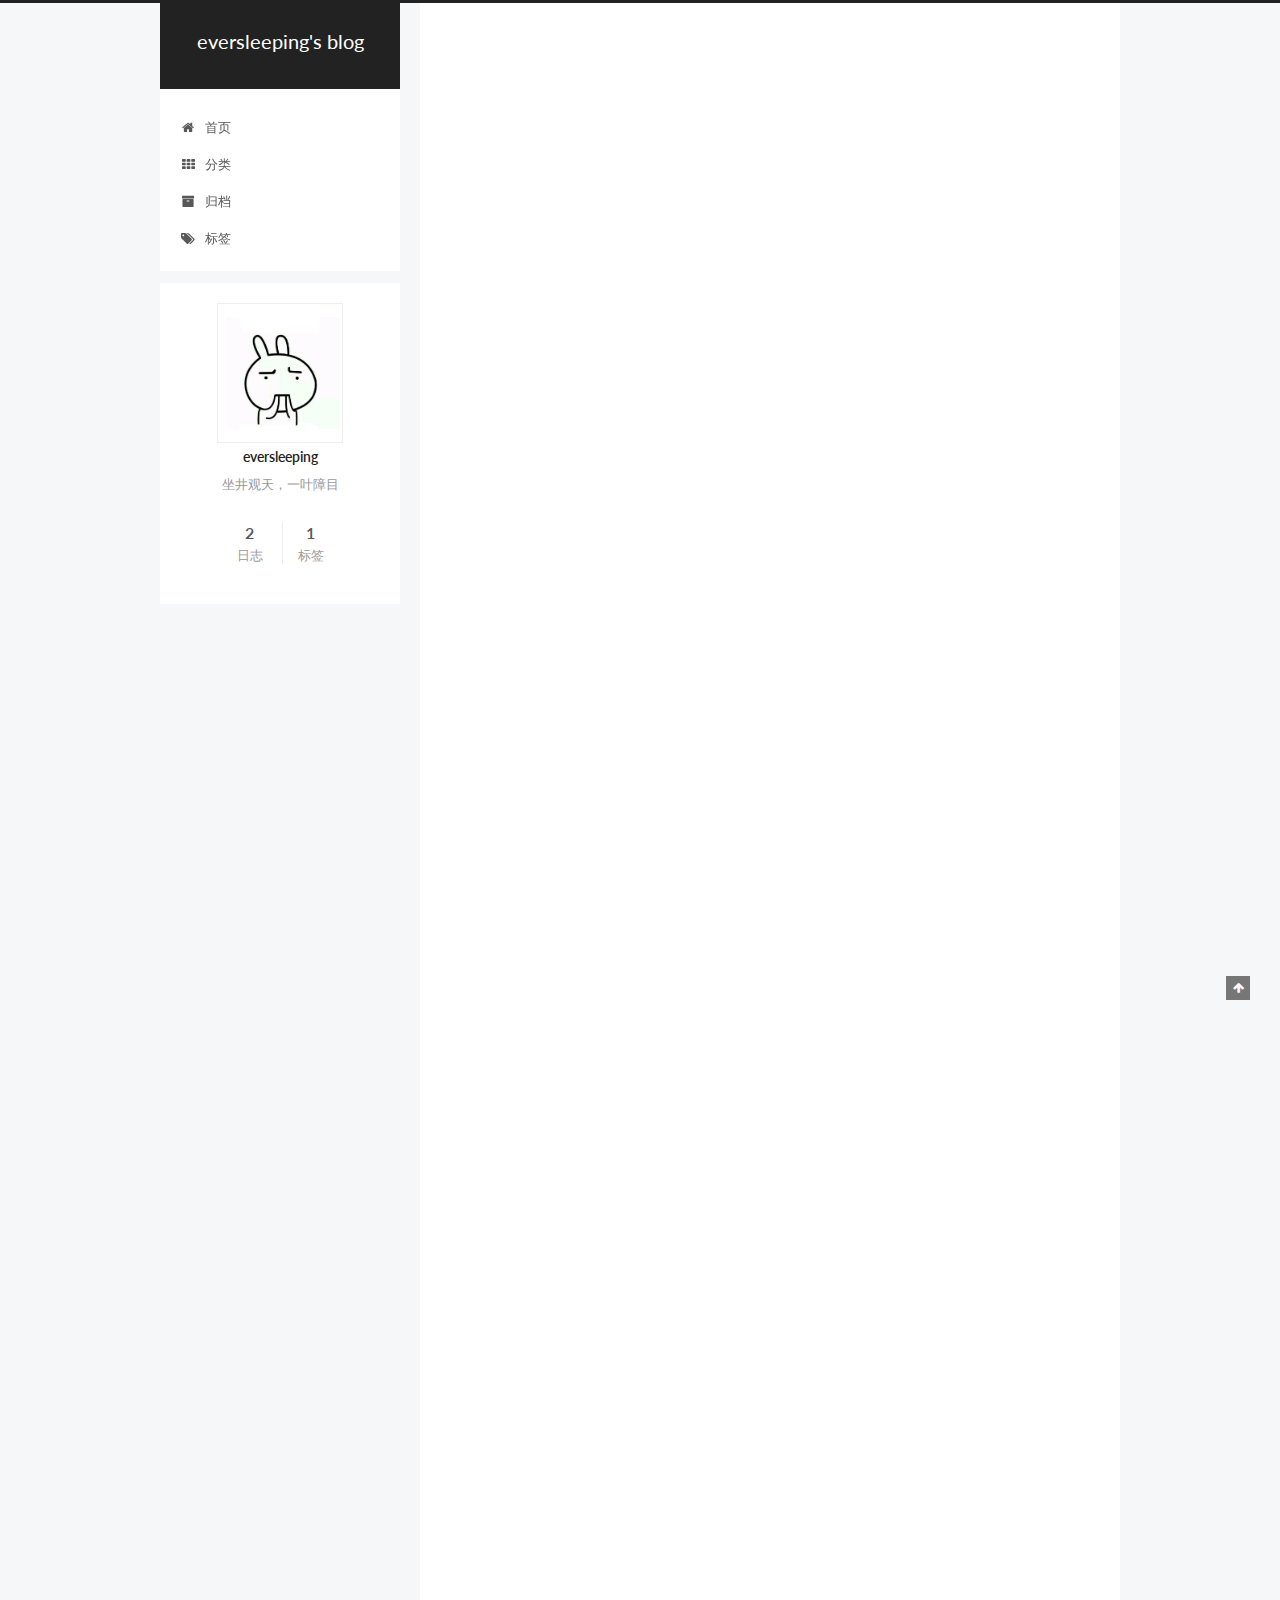
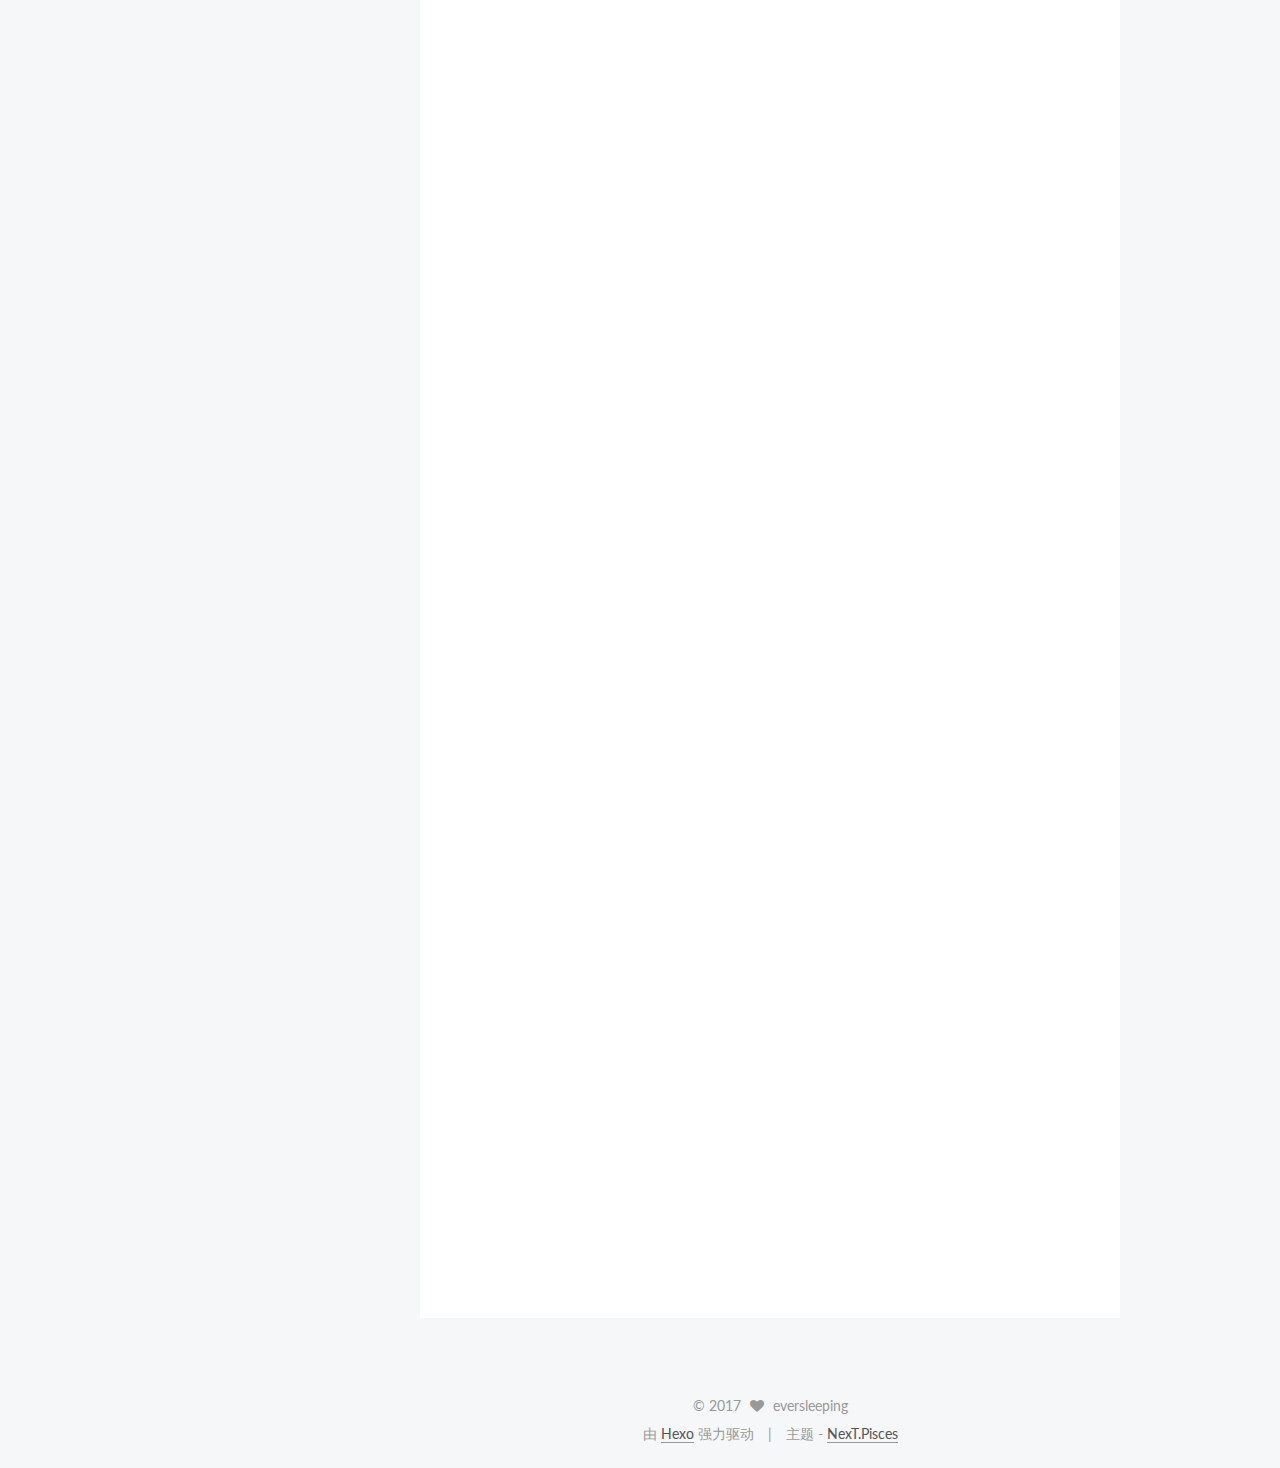
<file: index.html>
<!doctype html>



  


<html class="theme-next pisces use-motion" lang="zh-Hans">
<head>
  <meta charset="UTF-8"/>
<meta http-equiv="X-UA-Compatible" content="IE=edge" />
<meta name="viewport" content="width=device-width, initial-scale=1, maximum-scale=1"/>






<meta http-equiv="Cache-Control" content="no-transform" />
<meta http-equiv="Cache-Control" content="no-siteapp" />















  
  
  <link href="/lib/fancybox/source/jquery.fancybox.css?v=2.1.5" rel="stylesheet" type="text/css" />




  
  
  
  

  
    
    
  

  

  

  

  

  
    
    
    <link href="//fonts.googleapis.com/css?family=Lato:300,300italic,400,400italic,700,700italic&subset=latin,latin-ext" rel="stylesheet" type="text/css">
  






<link href="/lib/font-awesome/css/font-awesome.min.css?v=4.6.2" rel="stylesheet" type="text/css" />

<link href="/css/main.css?v=5.1.1" rel="stylesheet" type="text/css" />


  <meta name="keywords" content="Hexo, NexT" />








  <link rel="shortcut icon" type="image/x-icon" href="/favicon.ico?v=5.1.1" />






<meta name="description" content="坐井观天，一叶障目">
<meta property="og:type" content="website">
<meta property="og:title" content="eversleeping&#39;s blog">
<meta property="og:url" content="http://yoursite.com/index.html">
<meta property="og:site_name" content="eversleeping&#39;s blog">
<meta property="og:description" content="坐井观天，一叶障目">
<meta name="twitter:card" content="summary">
<meta name="twitter:title" content="eversleeping&#39;s blog">
<meta name="twitter:description" content="坐井观天，一叶障目">



<script type="text/javascript" id="hexo.configurations">
  var NexT = window.NexT || {};
  var CONFIG = {
    root: '/',
    scheme: 'Pisces',
    sidebar: {"position":"left","display":"post","offset":12,"offset_float":0,"b2t":false,"scrollpercent":false},
    fancybox: true,
    motion: true,
    duoshuo: {
      userId: '0',
      author: '博主'
    },
    algolia: {
      applicationID: '',
      apiKey: '',
      indexName: '',
      hits: {"per_page":10},
      labels: {"input_placeholder":"Search for Posts","hits_empty":"We didn't find any results for the search: ${query}","hits_stats":"${hits} results found in ${time} ms"}
    }
  };
</script>



  <link rel="canonical" href="http://yoursite.com/"/>





  <title>eversleeping's blog</title>
</head>

<body itemscope itemtype="http://schema.org/WebPage" lang="zh-Hans">

  















  
  
    
  

  <div class="container sidebar-position-left 
   page-home 
 ">
    <div class="headband"></div>

    <header id="header" class="header" itemscope itemtype="http://schema.org/WPHeader">
      <div class="header-inner"><div class="site-brand-wrapper">
  <div class="site-meta ">
    

    <div class="custom-logo-site-title">
      <a href="/"  class="brand" rel="start">
        <span class="logo-line-before"><i></i></span>
        <span class="site-title">eversleeping's blog</span>
        <span class="logo-line-after"><i></i></span>
      </a>
    </div>
      
        <p class="site-subtitle"></p>
      
  </div>

  <div class="site-nav-toggle">
    <button>
      <span class="btn-bar"></span>
      <span class="btn-bar"></span>
      <span class="btn-bar"></span>
    </button>
  </div>
</div>

<nav class="site-nav">
  

  
    <ul id="menu" class="menu">
      
        
        <li class="menu-item menu-item-home">
          <a href="/" rel="section">
            
              <i class="menu-item-icon fa fa-fw fa-home"></i> <br />
            
            首页
          </a>
        </li>
      
        
        <li class="menu-item menu-item-categories">
          <a href="/categories" rel="section">
            
              <i class="menu-item-icon fa fa-fw fa-th"></i> <br />
            
            分类
          </a>
        </li>
      
        
        <li class="menu-item menu-item-archives">
          <a href="/archives" rel="section">
            
              <i class="menu-item-icon fa fa-fw fa-archive"></i> <br />
            
            归档
          </a>
        </li>
      
        
        <li class="menu-item menu-item-tags">
          <a href="/tags" rel="section">
            
              <i class="menu-item-icon fa fa-fw fa-tags"></i> <br />
            
            标签
          </a>
        </li>
      

      
    </ul>
  

  
</nav>



 </div>
    </header>

    <main id="main" class="main">
      <div class="main-inner">
        <div class="content-wrap">
          <div id="content" class="content">
            
  <section id="posts" class="posts-expand">
    
      

  

  
  
  

  <article class="post post-type-normal " itemscope itemtype="http://schema.org/Article">
    <link itemprop="mainEntityOfPage" href="http://yoursite.com/2017/05/21/post测试/">

    <span hidden itemprop="author" itemscope itemtype="http://schema.org/Person">
      <meta itemprop="name" content="eversleeping">
      <meta itemprop="description" content="">
      <meta itemprop="image" content="/images/avatar.jpg">
    </span>

    <span hidden itemprop="publisher" itemscope itemtype="http://schema.org/Organization">
      <meta itemprop="name" content="eversleeping's blog">
    </span>

    
      <header class="post-header">

        
        
          <h1 class="post-title" itemprop="name headline">
                
                <a class="post-title-link" href="/2017/05/21/post测试/" itemprop="url">安利一部动画 cowboybebop</a></h1>
        

        <div class="post-meta">
          <span class="post-time">
            
              <span class="post-meta-item-icon">
                <i class="fa fa-calendar-o"></i>
              </span>
              
                <span class="post-meta-item-text">发表于</span>
              
              <time title="创建于" itemprop="dateCreated datePublished" datetime="2017-05-21T14:30:49+08:00">
                2017-05-21
              </time>
            

            

            
          </span>

          

          
            
          

          
          

          

          

          

        </div>
      </header>
    

    <div class="post-body" itemprop="articleBody">

      
      

      
        
          
            <p>&nbsp;&nbsp;&nbsp;CB其实是一部非常端正的作品。端正体现在从系列构成到人设到分镜到BGM的饱满、丰盛、平衡，最弱的几话也超出平均水准，又有几个炸裂回将它提升到天才之作的高度。它无疑深受香港黑帮片影响；可能受到川尻善昭影响，但不如川尻邪艳；受德州西部片影响，但并不和纯正西部片一样粗砺，整体仍然环绕着日式细腻的「羁绊」的核心而铺就。它娴熟到极致的运镜、大量值得反复回味的细节刻画、深得冷硬派精神的对谈和独白，均是矢立肇七人的全心奉献。 </p>
<p>&nbsp;&nbsp;&nbsp;　　系列构成信本敬子非常称职地完成了布局，将几位主角的不同命运线索巧妙缠绕在一起，从十话开始布置出一个高潮迭起的连环锁链。在我看来，前十话都只用于介绍人物和世界观：第一话两位主角出场；第二话展示作为主要舞台之一的火星——显然原型是香港；第五话对Spike的身世轻轻带过，同时最终boss初登场；第六话交代世界观——位相差空间的设定；第七八话是情节喂不饱的柔情小故事，如果还有其他作用，我想是为了给全篇添注一些酒气；第九话又有一位主角出场；第十话回忆Jet的过去。</p>
<p>　&nbsp;&nbsp;&nbsp;&nbsp;　其中第五话集中凝结了cowboy bebop的整体风格：用一场非常富于杜琪峰风味的枪战开头。一双修长的手在洗牌，掉落一张红桃A。一支枪，一条烟。暗淡的紫色穹窿，玫瑰窗。教堂背景的激战，与回忆糅合，自然被赋予「救赎」意味。作画华丽，「I walk in the rain」旋律哀婉，与最终话风味融贯呼应，大约也是信本敬子老师的功劳。 </p>
<p>　&nbsp;&nbsp;&nbsp;&nbsp;　第十话换了一个脚本作者。新作者稻荷昭彦，也是我非常喜欢的少女阿菲出场的第十八话的脚本作者。他似乎比较擅长曲折迂回、难以言说的酸涩情感的刻画。这一话郁悒的情感氛围，用披头士的一句歌词来概括，大概是「Why she had to go I don’t know she wouldn’t say」。其中一场水上追击战的BGM是相当动人的轻快歌谣， 认为是阿拉伯民谣风格。<br>　　菅野洋子的音乐，与其说和谐，不如说正以微妙的违和感取胜：在枪战和追击战中，不使用激烈的音乐，而用轻盈的旋律和低沉温柔的歌声覆盖在枪击声之上，这大概也是许多导演譬如昆汀爱用的手法。 </p>
<p>　&nbsp;&nbsp;&nbsp;　cowboy bebop从第十一话开始结束铺垫，进入一个连连炸裂的回合。第十一话的脚本家横手美智子，是xxxholic、隐王、乌贼娘、白箱、女子落语的系列构成，也参与过银魂的脚本创作，具有相当疯狂的幽默感。全篇最好笑的十一话和十七话都由她负责编写脚本。 </p>
<p>　&nbsp;&nbsp;&nbsp;　十二十三话的jupiter jazz是信本敬子计划中的第一个小高潮。第十二话中对Faye的人物刻画几乎达到了王家卫女主角的地步，一个crush，你很难不在这一话爱上她，而你又将在第十八话再次爱上她，这是一个甜蜜的预谋。十一话以来你看着她顽劣地抽烟喝酒、赌博出千，穿高跟短靴踩别人的脚，而在这里陷入一种自我放逐的颓靡。这份颓靡像鸦片一样让人陷入酩酊地狱。更不用说这一话还有从13:30开始的一场作画令人头晕目眩的超精彩肉搏战和目前为止出现过的最美丽的男人。十三话的收束，老实说并不十分让人满意，本来期待阿菲那条线会更炸一点，但总体来说还是比较圆融。「你说你不需要朋友，我却为同士这个词而着迷，无法克制到几乎要流泪。」 </p>
<p>　&nbsp;&nbsp;&nbsp;　十四十五话比较平……也可能是因为我对Ed这条线没什么兴趣所以没有认真关注。第十五话作监是逢坂浩司，这一话里阿菲有许多美如画的面部特写。 </p>
<p>　&nbsp;&nbsp;&nbsp;　第十六话的脚本也是横手美智子，这一话在我看来是全篇除了最后一话之外最富于纯正hard-boiled风味的。无重力环境下一颗颗漂浮的血珠，退役老警察之间的对谈，「戒烟失败了」，一声叹息，所有意味都阒寂地沉淀了。 </p>
<p>　&nbsp;&nbsp;&nbsp;　十九话比较酷。二十话是异色的一话，演出为武井良幸。犬齿，猫咪的叫声，病院，毁灭性乐园。二十一到二十三话个人认为比较平淡，其中不少反派都被赋予白左特质（尤其Teddy Bomber）。看的时候忍不住觉得CB真•德州红脖……<br>最后三集开始一层一层用寂寞感向上堆叠。女人躺在过去房屋的荒凉空地上，幼女在斜阳中远去，人类……要珍惜自己的羁绊。苦艾酒放太多了。到头来还是无家可归。《非洲的青山》。你在西部片、香港电影和冷硬派侦探小说中所能够看到的阴翳、惆怅、困顿、疲倦和酒气，渡边信一郎都画给你看。命运将无可逆转的绝望压在每个人身上，像瓢泼大雨落在女人失色的金发上。最后Spike和Faye的大段对谈，值得作为hard-boiled教科书来研读。<br>从那时开始 我就一边眼睛看着过去 一边看着现在 眼睛看见的并非真实 我这样想着<br>　我本来想做个永远不会醒的梦 但是不知何时 却从梦中醒来了</p>
<h2 id="1"><a href="#1" class="headerlink" title="1"></a>1</h2>
          
        
      
    </div>

    <div>
      
    </div>

    <div>
      
    </div>

    <div>
      
    </div>

    <footer class="post-footer">
      

      

      

      
      
        <div class="post-eof"></div>
      
    </footer>
  </article>


    
      

  

  
  
  

  <article class="post post-type-normal " itemscope itemtype="http://schema.org/Article">
    <link itemprop="mainEntityOfPage" href="http://yoursite.com/2017/05/20/hello-world/">

    <span hidden itemprop="author" itemscope itemtype="http://schema.org/Person">
      <meta itemprop="name" content="eversleeping">
      <meta itemprop="description" content="">
      <meta itemprop="image" content="/images/avatar.jpg">
    </span>

    <span hidden itemprop="publisher" itemscope itemtype="http://schema.org/Organization">
      <meta itemprop="name" content="eversleeping's blog">
    </span>

    
      <header class="post-header">

        
        
          <h1 class="post-title" itemprop="name headline">
                
                <a class="post-title-link" href="/2017/05/20/hello-world/" itemprop="url">终于把这个网站搭好了！！！</a></h1>
        

        <div class="post-meta">
          <span class="post-time">
            
              <span class="post-meta-item-icon">
                <i class="fa fa-calendar-o"></i>
              </span>
              
                <span class="post-meta-item-text">发表于</span>
              
              <time title="创建于" itemprop="dateCreated datePublished" datetime="2017-05-20T22:52:04+08:00">
                2017-05-20
              </time>
            

            

            
          </span>

          

          
            
          

          
          

          

          

          

        </div>
      </header>
    

    <div class="post-body" itemprop="articleBody">

      
      

      
        
          
            <p>这是我用hexo，一个非常好用的静态页面生成器和github建成的博客，大概花了三天的时间，才终于曲曲折折地把它搞定了。</p>
<h2 id="Quick-Start"><a href="#Quick-Start" class="headerlink" title="Quick Start"></a>Quick Start</h2><h3 id="Create-a-new-post"><a href="#Create-a-new-post" class="headerlink" title="Create a new post"></a>Create a new post</h3><figure class="highlight bash"><table><tr><td class="gutter"><pre><div class="line">1</div></pre></td><td class="code"><pre><div class="line">$ hexo new <span class="string">"My New Post"</span></div></pre></td></tr></table></figure>
<p>More info: <a href="https://hexo.io/docs/writing.html" target="_blank" rel="external">Writing</a></p>
<h3 id="Run-server"><a href="#Run-server" class="headerlink" title="Run server"></a>Run server</h3><figure class="highlight bash"><table><tr><td class="gutter"><pre><div class="line">1</div></pre></td><td class="code"><pre><div class="line">$ hexo server</div></pre></td></tr></table></figure>
<p>More info: <a href="https://hexo.io/docs/server.html" target="_blank" rel="external">Server</a></p>
<h3 id="Generate-static-files"><a href="#Generate-static-files" class="headerlink" title="Generate static files"></a>Generate static files</h3><figure class="highlight bash"><table><tr><td class="gutter"><pre><div class="line">1</div></pre></td><td class="code"><pre><div class="line">$ hexo generate</div></pre></td></tr></table></figure>
<p>More info: <a href="https://hexo.io/docs/generating.html" target="_blank" rel="external">Generating</a></p>
<h3 id="Deploy-to-remote-sites"><a href="#Deploy-to-remote-sites" class="headerlink" title="Deploy to remote sites"></a>Deploy to remote sites</h3><figure class="highlight bash"><table><tr><td class="gutter"><pre><div class="line">1</div></pre></td><td class="code"><pre><div class="line">$ hexo deploy</div></pre></td></tr></table></figure>
<p>More info: <a href="https://hexo.io/docs/deployment.html" target="_blank" rel="external">Deployment</a></p>

          
        
      
    </div>

    <div>
      
    </div>

    <div>
      
    </div>

    <div>
      
    </div>

    <footer class="post-footer">
      

      

      

      
      
        <div class="post-eof"></div>
      
    </footer>
  </article>


    
  </section>

  


          </div>
          


          

        </div>
        
          
  
  <div class="sidebar-toggle">
    <div class="sidebar-toggle-line-wrap">
      <span class="sidebar-toggle-line sidebar-toggle-line-first"></span>
      <span class="sidebar-toggle-line sidebar-toggle-line-middle"></span>
      <span class="sidebar-toggle-line sidebar-toggle-line-last"></span>
    </div>
  </div>

  <aside id="sidebar" class="sidebar">
    <div class="sidebar-inner">

      

      

      <section class="site-overview sidebar-panel sidebar-panel-active">
        <div class="site-author motion-element" itemprop="author" itemscope itemtype="http://schema.org/Person">
          <img class="site-author-image" itemprop="image"
               src="/images/avatar.jpg"
               alt="eversleeping" />
          <p class="site-author-name" itemprop="name">eversleeping</p>
           
              <p class="site-description motion-element" itemprop="description">坐井观天，一叶障目</p>
          
        </div>
        <nav class="site-state motion-element">

          
            <div class="site-state-item site-state-posts">
              <a href="/archives">
                <span class="site-state-item-count">2</span>
                <span class="site-state-item-name">日志</span>
              </a>
            </div>
          

          

          
            
            
            <div class="site-state-item site-state-tags">
              
                <span class="site-state-item-count">1</span>
                <span class="site-state-item-name">标签</span>
              
            </div>
          

        </nav>

        

        <div class="links-of-author motion-element">
          
        </div>

        
        

        
        

        


      </section>

      

      

    </div>
  </aside>


        
      </div>
    </main>

    <footer id="footer" class="footer">
      <div class="footer-inner">
        <div class="copyright" >
  
  &copy; 
  <span itemprop="copyrightYear">2017</span>
  <span class="with-love">
    <i class="fa fa-heart"></i>
  </span>
  <span class="author" itemprop="copyrightHolder">eversleeping</span>
</div>


<div class="powered-by">
  由 <a class="theme-link" href="https://hexo.io">Hexo</a> 强力驱动
</div>

<div class="theme-info">
  主题 -
  <a class="theme-link" href="https://github.com/iissnan/hexo-theme-next">
    NexT.Pisces
  </a>
</div>


        

        
      </div>
    </footer>

    
      <div class="back-to-top">
        <i class="fa fa-arrow-up"></i>
        
      </div>
    

  </div>

  

<script type="text/javascript">
  if (Object.prototype.toString.call(window.Promise) !== '[object Function]') {
    window.Promise = null;
  }
</script>









  












  
  <script type="text/javascript" src="/lib/jquery/index.js?v=2.1.3"></script>

  
  <script type="text/javascript" src="/lib/fastclick/lib/fastclick.min.js?v=1.0.6"></script>

  
  <script type="text/javascript" src="/lib/jquery_lazyload/jquery.lazyload.js?v=1.9.7"></script>

  
  <script type="text/javascript" src="/lib/velocity/velocity.min.js?v=1.2.1"></script>

  
  <script type="text/javascript" src="/lib/velocity/velocity.ui.min.js?v=1.2.1"></script>

  
  <script type="text/javascript" src="/lib/fancybox/source/jquery.fancybox.pack.js?v=2.1.5"></script>


  


  <script type="text/javascript" src="/js/src/utils.js?v=5.1.1"></script>

  <script type="text/javascript" src="/js/src/motion.js?v=5.1.1"></script>



  
  


  <script type="text/javascript" src="/js/src/affix.js?v=5.1.1"></script>

  <script type="text/javascript" src="/js/src/schemes/pisces.js?v=5.1.1"></script>



  

  


  <script type="text/javascript" src="/js/src/bootstrap.js?v=5.1.1"></script>



  


  




	





  





  





  






  





  

  

  

  

  

</body>
</html>
</file>
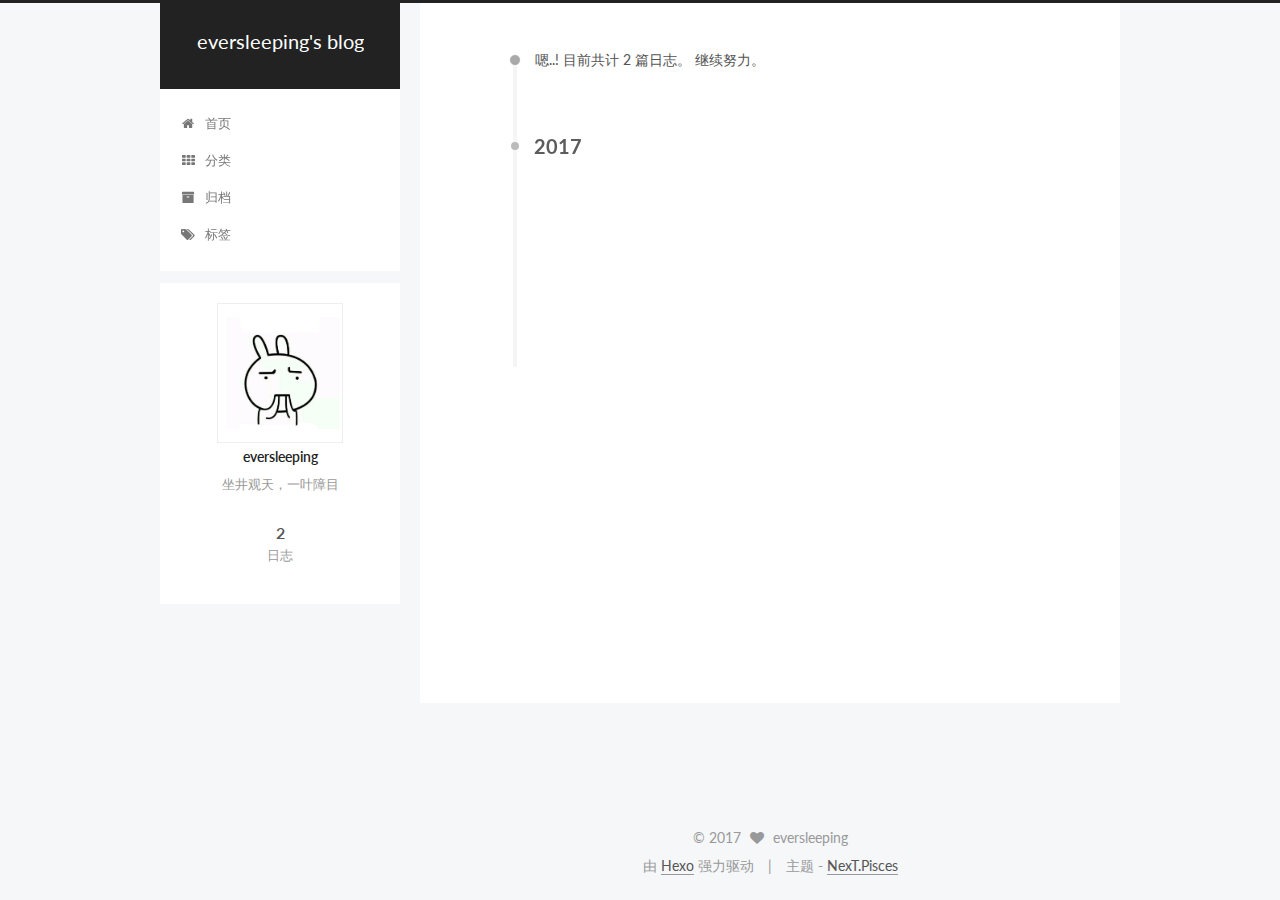
<file: archives/index.html>
<!doctype html>



  


<html class="theme-next pisces use-motion" lang="zh-Hans">
<head>
  <meta charset="UTF-8"/>
<meta http-equiv="X-UA-Compatible" content="IE=edge" />
<meta name="viewport" content="width=device-width, initial-scale=1, maximum-scale=1"/>






<meta http-equiv="Cache-Control" content="no-transform" />
<meta http-equiv="Cache-Control" content="no-siteapp" />















  
  
  <link href="/lib/fancybox/source/jquery.fancybox.css?v=2.1.5" rel="stylesheet" type="text/css" />




  
  
  
  

  
    
    
  

  

  

  

  

  
    
    
    <link href="//fonts.googleapis.com/css?family=Lato:300,300italic,400,400italic,700,700italic&subset=latin,latin-ext" rel="stylesheet" type="text/css">
  






<link href="/lib/font-awesome/css/font-awesome.min.css?v=4.6.2" rel="stylesheet" type="text/css" />

<link href="/css/main.css?v=5.1.1" rel="stylesheet" type="text/css" />


  <meta name="keywords" content="Hexo, NexT" />








  <link rel="shortcut icon" type="image/x-icon" href="/favicon.ico?v=5.1.1" />






<meta name="description" content="坐井观天，一叶障目">
<meta property="og:type" content="website">
<meta property="og:title" content="eversleeping&#39;s blog">
<meta property="og:url" content="http://yoursite.com/archives/index.html">
<meta property="og:site_name" content="eversleeping&#39;s blog">
<meta property="og:description" content="坐井观天，一叶障目">
<meta name="twitter:card" content="summary">
<meta name="twitter:title" content="eversleeping&#39;s blog">
<meta name="twitter:description" content="坐井观天，一叶障目">



<script type="text/javascript" id="hexo.configurations">
  var NexT = window.NexT || {};
  var CONFIG = {
    root: '/',
    scheme: 'Pisces',
    sidebar: {"position":"left","display":"post","offset":12,"offset_float":0,"b2t":false,"scrollpercent":false},
    fancybox: true,
    motion: true,
    duoshuo: {
      userId: '0',
      author: '博主'
    },
    algolia: {
      applicationID: '',
      apiKey: '',
      indexName: '',
      hits: {"per_page":10},
      labels: {"input_placeholder":"Search for Posts","hits_empty":"We didn't find any results for the search: ${query}","hits_stats":"${hits} results found in ${time} ms"}
    }
  };
</script>



  <link rel="canonical" href="http://yoursite.com/archives/"/>





  <title>归档 | eversleeping's blog</title>
</head>

<body itemscope itemtype="http://schema.org/WebPage" lang="zh-Hans">

  















  
  
    
  

  <div class="container sidebar-position-left  page-archive  ">
    <div class="headband"></div>

    <header id="header" class="header" itemscope itemtype="http://schema.org/WPHeader">
      <div class="header-inner"><div class="site-brand-wrapper">
  <div class="site-meta ">
    

    <div class="custom-logo-site-title">
      <a href="/"  class="brand" rel="start">
        <span class="logo-line-before"><i></i></span>
        <span class="site-title">eversleeping's blog</span>
        <span class="logo-line-after"><i></i></span>
      </a>
    </div>
      
        <p class="site-subtitle"></p>
      
  </div>

  <div class="site-nav-toggle">
    <button>
      <span class="btn-bar"></span>
      <span class="btn-bar"></span>
      <span class="btn-bar"></span>
    </button>
  </div>
</div>

<nav class="site-nav">
  

  
    <ul id="menu" class="menu">
      
        
        <li class="menu-item menu-item-home">
          <a href="/" rel="section">
            
              <i class="menu-item-icon fa fa-fw fa-home"></i> <br />
            
            首页
          </a>
        </li>
      
        
        <li class="menu-item menu-item-categories">
          <a href="/categories" rel="section">
            
              <i class="menu-item-icon fa fa-fw fa-th"></i> <br />
            
            分类
          </a>
        </li>
      
        
        <li class="menu-item menu-item-archives">
          <a href="/archives" rel="section">
            
              <i class="menu-item-icon fa fa-fw fa-archive"></i> <br />
            
            归档
          </a>
        </li>
      
        
        <li class="menu-item menu-item-tags">
          <a href="/tags" rel="section">
            
              <i class="menu-item-icon fa fa-fw fa-tags"></i> <br />
            
            标签
          </a>
        </li>
      

      
    </ul>
  

  
</nav>



 </div>
    </header>

    <main id="main" class="main">
      <div class="main-inner">
        <div class="content-wrap">
          <div id="content" class="content">
            

  <section id="posts" class="posts-collapse">
    <span class="archive-move-on"></span>

    <span class="archive-page-counter">
      
      
      
        
      
      嗯..! 目前共计 2 篇日志。 继续努力。
    </span>

    

      
      
      

      
        
        <div class="collection-title">
          <h2 class="archive-year motion-element" id="archive-year-2017">2017</h2>
        </div>
      
      

      

  <article class="post post-type-normal" itemscope itemtype="http://schema.org/Article">
    <header class="post-header">

      <h2 class="post-title">
        
            <a class="post-title-link" href="/2017/05/21/post测试/" itemprop="url">
              
                <span itemprop="name">安利一部动画 cowboybebop</span>
              
            </a>
        
      </h2>

      <div class="post-meta">
        <time class="post-time" itemprop="dateCreated"
              datetime="2017-05-21T14:30:49+08:00"
              content="2017-05-21" >
          05-21
        </time>
      </div>

    </header>
  </article>



    

      
      
      

      
      

      

  <article class="post post-type-normal" itemscope itemtype="http://schema.org/Article">
    <header class="post-header">

      <h2 class="post-title">
        
            <a class="post-title-link" href="/2017/05/20/hello-world/" itemprop="url">
              
                <span itemprop="name">终于把这个网站搭好了！！！</span>
              
            </a>
        
      </h2>

      <div class="post-meta">
        <time class="post-time" itemprop="dateCreated"
              datetime="2017-05-20T22:52:04+08:00"
              content="2017-05-20" >
          05-20
        </time>
      </div>

    </header>
  </article>



    

  </section>

  



          </div>
          


          

        </div>
        
          
  
  <div class="sidebar-toggle">
    <div class="sidebar-toggle-line-wrap">
      <span class="sidebar-toggle-line sidebar-toggle-line-first"></span>
      <span class="sidebar-toggle-line sidebar-toggle-line-middle"></span>
      <span class="sidebar-toggle-line sidebar-toggle-line-last"></span>
    </div>
  </div>

  <aside id="sidebar" class="sidebar">
    <div class="sidebar-inner">

      

      

      <section class="site-overview sidebar-panel sidebar-panel-active">
        <div class="site-author motion-element" itemprop="author" itemscope itemtype="http://schema.org/Person">
          <img class="site-author-image" itemprop="image"
               src="/images/avatar.jpg"
               alt="eversleeping" />
          <p class="site-author-name" itemprop="name">eversleeping</p>
           
              <p class="site-description motion-element" itemprop="description">坐井观天，一叶障目</p>
          
        </div>
        <nav class="site-state motion-element">

          
            <div class="site-state-item site-state-posts">
              <a href="/archives">
                <span class="site-state-item-count">2</span>
                <span class="site-state-item-name">日志</span>
              </a>
            </div>
          

          

          

        </nav>

        

        <div class="links-of-author motion-element">
          
        </div>

        
        

        
        

        


      </section>

      

      

    </div>
  </aside>


        
      </div>
    </main>

    <footer id="footer" class="footer">
      <div class="footer-inner">
        <div class="copyright" >
  
  &copy; 
  <span itemprop="copyrightYear">2017</span>
  <span class="with-love">
    <i class="fa fa-heart"></i>
  </span>
  <span class="author" itemprop="copyrightHolder">eversleeping</span>
</div>


<div class="powered-by">
  由 <a class="theme-link" href="https://hexo.io">Hexo</a> 强力驱动
</div>

<div class="theme-info">
  主题 -
  <a class="theme-link" href="https://github.com/iissnan/hexo-theme-next">
    NexT.Pisces
  </a>
</div>


        

        
      </div>
    </footer>

    
      <div class="back-to-top">
        <i class="fa fa-arrow-up"></i>
        
      </div>
    

  </div>

  

<script type="text/javascript">
  if (Object.prototype.toString.call(window.Promise) !== '[object Function]') {
    window.Promise = null;
  }
</script>









  












  
  <script type="text/javascript" src="/lib/jquery/index.js?v=2.1.3"></script>

  
  <script type="text/javascript" src="/lib/fastclick/lib/fastclick.min.js?v=1.0.6"></script>

  
  <script type="text/javascript" src="/lib/jquery_lazyload/jquery.lazyload.js?v=1.9.7"></script>

  
  <script type="text/javascript" src="/lib/velocity/velocity.min.js?v=1.2.1"></script>

  
  <script type="text/javascript" src="/lib/velocity/velocity.ui.min.js?v=1.2.1"></script>

  
  <script type="text/javascript" src="/lib/fancybox/source/jquery.fancybox.pack.js?v=2.1.5"></script>


  


  <script type="text/javascript" src="/js/src/utils.js?v=5.1.1"></script>

  <script type="text/javascript" src="/js/src/motion.js?v=5.1.1"></script>



  
  


  <script type="text/javascript" src="/js/src/affix.js?v=5.1.1"></script>

  <script type="text/javascript" src="/js/src/schemes/pisces.js?v=5.1.1"></script>



  
  
    <script type="text/javascript" id="motion.page.archive">
      $('.archive-year').velocity('transition.slideLeftIn');
    </script>
  


  


  <script type="text/javascript" src="/js/src/bootstrap.js?v=5.1.1"></script>



  


  




	





  





  





  






  





  

  

  

  

  

</body>
</html>
</file>
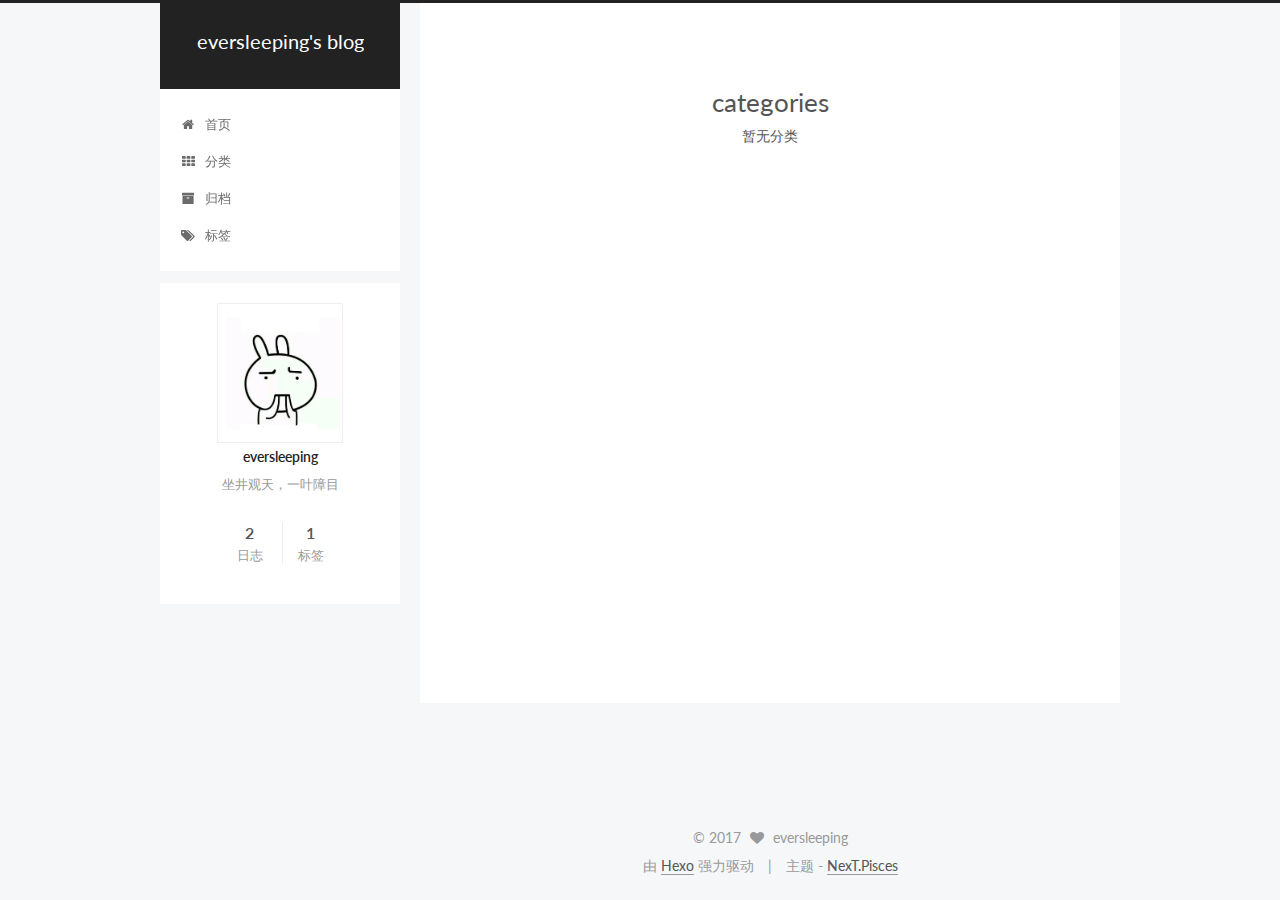
<file: categories/index.html>
<!doctype html>



  


<html class="theme-next pisces use-motion" lang="zh-Hans">
<head>
  <meta charset="UTF-8"/>
<meta http-equiv="X-UA-Compatible" content="IE=edge" />
<meta name="viewport" content="width=device-width, initial-scale=1, maximum-scale=1"/>






<meta http-equiv="Cache-Control" content="no-transform" />
<meta http-equiv="Cache-Control" content="no-siteapp" />















  
  
  <link href="/lib/fancybox/source/jquery.fancybox.css?v=2.1.5" rel="stylesheet" type="text/css" />




  
  
  
  

  
    
    
  

  

  

  

  

  
    
    
    <link href="//fonts.googleapis.com/css?family=Lato:300,300italic,400,400italic,700,700italic&subset=latin,latin-ext" rel="stylesheet" type="text/css">
  






<link href="/lib/font-awesome/css/font-awesome.min.css?v=4.6.2" rel="stylesheet" type="text/css" />

<link href="/css/main.css?v=5.1.1" rel="stylesheet" type="text/css" />


  <meta name="keywords" content="Hexo, NexT" />








  <link rel="shortcut icon" type="image/x-icon" href="/favicon.ico?v=5.1.1" />






<meta name="description" content="坐井观天，一叶障目">
<meta property="og:type" content="website">
<meta property="og:title" content="categories">
<meta property="og:url" content="http://yoursite.com/categories/index.html">
<meta property="og:site_name" content="eversleeping&#39;s blog">
<meta property="og:description" content="坐井观天，一叶障目">
<meta property="og:updated_time" content="2017-05-23T15:11:48.652Z">
<meta name="twitter:card" content="summary">
<meta name="twitter:title" content="categories">
<meta name="twitter:description" content="坐井观天，一叶障目">



<script type="text/javascript" id="hexo.configurations">
  var NexT = window.NexT || {};
  var CONFIG = {
    root: '/',
    scheme: 'Pisces',
    sidebar: {"position":"left","display":"post","offset":12,"offset_float":0,"b2t":false,"scrollpercent":false},
    fancybox: true,
    motion: true,
    duoshuo: {
      userId: '0',
      author: '博主'
    },
    algolia: {
      applicationID: '',
      apiKey: '',
      indexName: '',
      hits: {"per_page":10},
      labels: {"input_placeholder":"Search for Posts","hits_empty":"We didn't find any results for the search: ${query}","hits_stats":"${hits} results found in ${time} ms"}
    }
  };
</script>



  <link rel="canonical" href="http://yoursite.com/categories/"/>





  <title>categories | eversleeping's blog</title>
</head>

<body itemscope itemtype="http://schema.org/WebPage" lang="zh-Hans">

  















  
  
    
  

  <div class="container sidebar-position-left  ">
    <div class="headband"></div>

    <header id="header" class="header" itemscope itemtype="http://schema.org/WPHeader">
      <div class="header-inner"><div class="site-brand-wrapper">
  <div class="site-meta ">
    

    <div class="custom-logo-site-title">
      <a href="/"  class="brand" rel="start">
        <span class="logo-line-before"><i></i></span>
        <span class="site-title">eversleeping's blog</span>
        <span class="logo-line-after"><i></i></span>
      </a>
    </div>
      
        <p class="site-subtitle"></p>
      
  </div>

  <div class="site-nav-toggle">
    <button>
      <span class="btn-bar"></span>
      <span class="btn-bar"></span>
      <span class="btn-bar"></span>
    </button>
  </div>
</div>

<nav class="site-nav">
  

  
    <ul id="menu" class="menu">
      
        
        <li class="menu-item menu-item-home">
          <a href="/" rel="section">
            
              <i class="menu-item-icon fa fa-fw fa-home"></i> <br />
            
            首页
          </a>
        </li>
      
        
        <li class="menu-item menu-item-categories">
          <a href="/categories" rel="section">
            
              <i class="menu-item-icon fa fa-fw fa-th"></i> <br />
            
            分类
          </a>
        </li>
      
        
        <li class="menu-item menu-item-archives">
          <a href="/archives" rel="section">
            
              <i class="menu-item-icon fa fa-fw fa-archive"></i> <br />
            
            归档
          </a>
        </li>
      
        
        <li class="menu-item menu-item-tags">
          <a href="/tags" rel="section">
            
              <i class="menu-item-icon fa fa-fw fa-tags"></i> <br />
            
            标签
          </a>
        </li>
      

      
    </ul>
  

  
</nav>



 </div>
    </header>

    <main id="main" class="main">
      <div class="main-inner">
        <div class="content-wrap">
          <div id="content" class="content">
            

  <div id="posts" class="posts-expand">
  <header class="post-header">

	<h1 class="post-title" itemprop="name headline">categories</h1>



</header>

    
    
      <div class="category-all-page">
        <div class="category-all-title">
            暂无分类
        </div>
        <div class="category-all">
          
        </div>
      </div>
    
  </div>


          </div>
          


          
  <div class="comments" id="comments">
    
  </div>


        </div>
        
          
  
  <div class="sidebar-toggle">
    <div class="sidebar-toggle-line-wrap">
      <span class="sidebar-toggle-line sidebar-toggle-line-first"></span>
      <span class="sidebar-toggle-line sidebar-toggle-line-middle"></span>
      <span class="sidebar-toggle-line sidebar-toggle-line-last"></span>
    </div>
  </div>

  <aside id="sidebar" class="sidebar">
    <div class="sidebar-inner">

      

      

      <section class="site-overview sidebar-panel sidebar-panel-active">
        <div class="site-author motion-element" itemprop="author" itemscope itemtype="http://schema.org/Person">
          <img class="site-author-image" itemprop="image"
               src="/images/avatar.jpg"
               alt="eversleeping" />
          <p class="site-author-name" itemprop="name">eversleeping</p>
           
              <p class="site-description motion-element" itemprop="description">坐井观天，一叶障目</p>
          
        </div>
        <nav class="site-state motion-element">

          
            <div class="site-state-item site-state-posts">
              <a href="/archives">
                <span class="site-state-item-count">2</span>
                <span class="site-state-item-name">日志</span>
              </a>
            </div>
          

          

          
            
            
            <div class="site-state-item site-state-tags">
              
                <span class="site-state-item-count">1</span>
                <span class="site-state-item-name">标签</span>
              
            </div>
          

        </nav>

        

        <div class="links-of-author motion-element">
          
        </div>

        
        

        
        

        


      </section>

      

      

    </div>
  </aside>


        
      </div>
    </main>

    <footer id="footer" class="footer">
      <div class="footer-inner">
        <div class="copyright" >
  
  &copy; 
  <span itemprop="copyrightYear">2017</span>
  <span class="with-love">
    <i class="fa fa-heart"></i>
  </span>
  <span class="author" itemprop="copyrightHolder">eversleeping</span>
</div>


<div class="powered-by">
  由 <a class="theme-link" href="https://hexo.io">Hexo</a> 强力驱动
</div>

<div class="theme-info">
  主题 -
  <a class="theme-link" href="https://github.com/iissnan/hexo-theme-next">
    NexT.Pisces
  </a>
</div>


        

        
      </div>
    </footer>

    
      <div class="back-to-top">
        <i class="fa fa-arrow-up"></i>
        
      </div>
    

  </div>

  

<script type="text/javascript">
  if (Object.prototype.toString.call(window.Promise) !== '[object Function]') {
    window.Promise = null;
  }
</script>









  












  
  <script type="text/javascript" src="/lib/jquery/index.js?v=2.1.3"></script>

  
  <script type="text/javascript" src="/lib/fastclick/lib/fastclick.min.js?v=1.0.6"></script>

  
  <script type="text/javascript" src="/lib/jquery_lazyload/jquery.lazyload.js?v=1.9.7"></script>

  
  <script type="text/javascript" src="/lib/velocity/velocity.min.js?v=1.2.1"></script>

  
  <script type="text/javascript" src="/lib/velocity/velocity.ui.min.js?v=1.2.1"></script>

  
  <script type="text/javascript" src="/lib/fancybox/source/jquery.fancybox.pack.js?v=2.1.5"></script>


  


  <script type="text/javascript" src="/js/src/utils.js?v=5.1.1"></script>

  <script type="text/javascript" src="/js/src/motion.js?v=5.1.1"></script>



  
  


  <script type="text/javascript" src="/js/src/affix.js?v=5.1.1"></script>

  <script type="text/javascript" src="/js/src/schemes/pisces.js?v=5.1.1"></script>



  

  


  <script type="text/javascript" src="/js/src/bootstrap.js?v=5.1.1"></script>



  


  




	





  





  





  






  





  

  

  

  

  

</body>
</html>
</file>
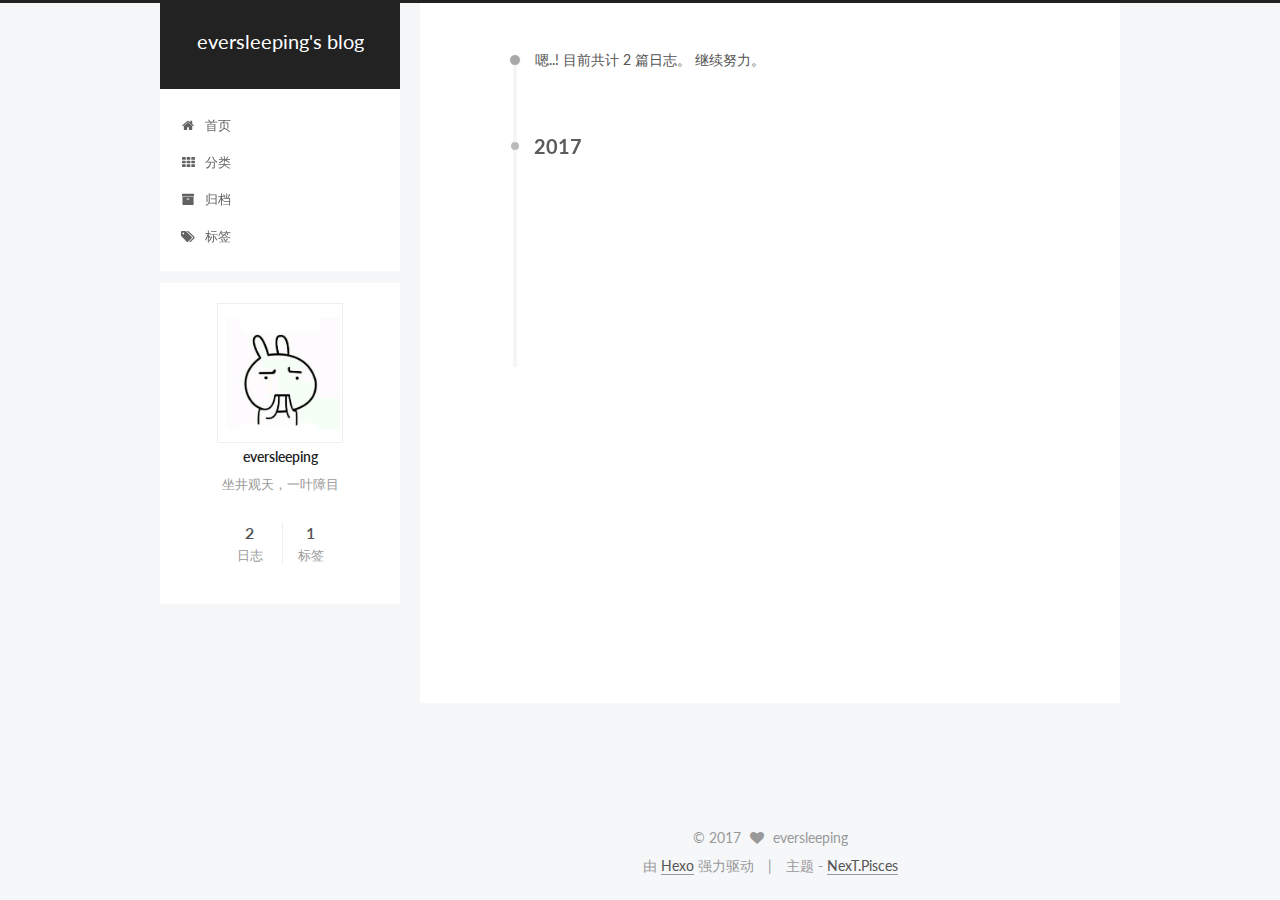
<file: archives/2017/index.html>
<!doctype html>



  


<html class="theme-next pisces use-motion" lang="zh-Hans">
<head>
  <meta charset="UTF-8"/>
<meta http-equiv="X-UA-Compatible" content="IE=edge" />
<meta name="viewport" content="width=device-width, initial-scale=1, maximum-scale=1"/>






<meta http-equiv="Cache-Control" content="no-transform" />
<meta http-equiv="Cache-Control" content="no-siteapp" />















  
  
  <link href="/lib/fancybox/source/jquery.fancybox.css?v=2.1.5" rel="stylesheet" type="text/css" />




  
  
  
  

  
    
    
  

  

  

  

  

  
    
    
    <link href="//fonts.googleapis.com/css?family=Lato:300,300italic,400,400italic,700,700italic&subset=latin,latin-ext" rel="stylesheet" type="text/css">
  






<link href="/lib/font-awesome/css/font-awesome.min.css?v=4.6.2" rel="stylesheet" type="text/css" />

<link href="/css/main.css?v=5.1.1" rel="stylesheet" type="text/css" />


  <meta name="keywords" content="Hexo, NexT" />








  <link rel="shortcut icon" type="image/x-icon" href="/favicon.ico?v=5.1.1" />






<meta name="description" content="坐井观天，一叶障目">
<meta property="og:type" content="website">
<meta property="og:title" content="eversleeping&#39;s blog">
<meta property="og:url" content="http://yoursite.com/archives/2017/index.html">
<meta property="og:site_name" content="eversleeping&#39;s blog">
<meta property="og:description" content="坐井观天，一叶障目">
<meta name="twitter:card" content="summary">
<meta name="twitter:title" content="eversleeping&#39;s blog">
<meta name="twitter:description" content="坐井观天，一叶障目">



<script type="text/javascript" id="hexo.configurations">
  var NexT = window.NexT || {};
  var CONFIG = {
    root: '/',
    scheme: 'Pisces',
    sidebar: {"position":"left","display":"post","offset":12,"offset_float":0,"b2t":false,"scrollpercent":false},
    fancybox: true,
    motion: true,
    duoshuo: {
      userId: '0',
      author: '博主'
    },
    algolia: {
      applicationID: '',
      apiKey: '',
      indexName: '',
      hits: {"per_page":10},
      labels: {"input_placeholder":"Search for Posts","hits_empty":"We didn't find any results for the search: ${query}","hits_stats":"${hits} results found in ${time} ms"}
    }
  };
</script>



  <link rel="canonical" href="http://yoursite.com/archives/2017/"/>





  <title>归档 | eversleeping's blog</title>
</head>

<body itemscope itemtype="http://schema.org/WebPage" lang="zh-Hans">

  















  
  
    
  

  <div class="container sidebar-position-left  page-archive  ">
    <div class="headband"></div>

    <header id="header" class="header" itemscope itemtype="http://schema.org/WPHeader">
      <div class="header-inner"><div class="site-brand-wrapper">
  <div class="site-meta ">
    

    <div class="custom-logo-site-title">
      <a href="/"  class="brand" rel="start">
        <span class="logo-line-before"><i></i></span>
        <span class="site-title">eversleeping's blog</span>
        <span class="logo-line-after"><i></i></span>
      </a>
    </div>
      
        <p class="site-subtitle"></p>
      
  </div>

  <div class="site-nav-toggle">
    <button>
      <span class="btn-bar"></span>
      <span class="btn-bar"></span>
      <span class="btn-bar"></span>
    </button>
  </div>
</div>

<nav class="site-nav">
  

  
    <ul id="menu" class="menu">
      
        
        <li class="menu-item menu-item-home">
          <a href="/" rel="section">
            
              <i class="menu-item-icon fa fa-fw fa-home"></i> <br />
            
            首页
          </a>
        </li>
      
        
        <li class="menu-item menu-item-categories">
          <a href="/categories" rel="section">
            
              <i class="menu-item-icon fa fa-fw fa-th"></i> <br />
            
            分类
          </a>
        </li>
      
        
        <li class="menu-item menu-item-archives">
          <a href="/archives" rel="section">
            
              <i class="menu-item-icon fa fa-fw fa-archive"></i> <br />
            
            归档
          </a>
        </li>
      
        
        <li class="menu-item menu-item-tags">
          <a href="/tags" rel="section">
            
              <i class="menu-item-icon fa fa-fw fa-tags"></i> <br />
            
            标签
          </a>
        </li>
      

      
    </ul>
  

  
</nav>



 </div>
    </header>

    <main id="main" class="main">
      <div class="main-inner">
        <div class="content-wrap">
          <div id="content" class="content">
            

  <section id="posts" class="posts-collapse">
    <span class="archive-move-on"></span>

    <span class="archive-page-counter">
      
      
      
        
      
      嗯..! 目前共计 2 篇日志。 继续努力。
    </span>

    

      
      
      

      
        
        <div class="collection-title">
          <h2 class="archive-year motion-element" id="archive-year-2017">2017</h2>
        </div>
      
      

      

  <article class="post post-type-normal" itemscope itemtype="http://schema.org/Article">
    <header class="post-header">

      <h2 class="post-title">
        
            <a class="post-title-link" href="/2017/05/21/post测试/" itemprop="url">
              
                <span itemprop="name">安利一部动画 cowboybebop</span>
              
            </a>
        
      </h2>

      <div class="post-meta">
        <time class="post-time" itemprop="dateCreated"
              datetime="2017-05-21T14:30:49+08:00"
              content="2017-05-21" >
          05-21
        </time>
      </div>

    </header>
  </article>



    

      
      
      

      
      

      

  <article class="post post-type-normal" itemscope itemtype="http://schema.org/Article">
    <header class="post-header">

      <h2 class="post-title">
        
            <a class="post-title-link" href="/2017/05/20/hello-world/" itemprop="url">
              
                <span itemprop="name">终于把这个网站搭好了！！！</span>
              
            </a>
        
      </h2>

      <div class="post-meta">
        <time class="post-time" itemprop="dateCreated"
              datetime="2017-05-20T22:52:04+08:00"
              content="2017-05-20" >
          05-20
        </time>
      </div>

    </header>
  </article>



    

  </section>

  



          </div>
          


          

        </div>
        
          
  
  <div class="sidebar-toggle">
    <div class="sidebar-toggle-line-wrap">
      <span class="sidebar-toggle-line sidebar-toggle-line-first"></span>
      <span class="sidebar-toggle-line sidebar-toggle-line-middle"></span>
      <span class="sidebar-toggle-line sidebar-toggle-line-last"></span>
    </div>
  </div>

  <aside id="sidebar" class="sidebar">
    <div class="sidebar-inner">

      

      

      <section class="site-overview sidebar-panel sidebar-panel-active">
        <div class="site-author motion-element" itemprop="author" itemscope itemtype="http://schema.org/Person">
          <img class="site-author-image" itemprop="image"
               src="/images/avatar.jpg"
               alt="eversleeping" />
          <p class="site-author-name" itemprop="name">eversleeping</p>
           
              <p class="site-description motion-element" itemprop="description">坐井观天，一叶障目</p>
          
        </div>
        <nav class="site-state motion-element">

          
            <div class="site-state-item site-state-posts">
              <a href="/archives">
                <span class="site-state-item-count">2</span>
                <span class="site-state-item-name">日志</span>
              </a>
            </div>
          

          

          
            
            
            <div class="site-state-item site-state-tags">
              
                <span class="site-state-item-count">1</span>
                <span class="site-state-item-name">标签</span>
              
            </div>
          

        </nav>

        

        <div class="links-of-author motion-element">
          
        </div>

        
        

        
        

        


      </section>

      

      

    </div>
  </aside>


        
      </div>
    </main>

    <footer id="footer" class="footer">
      <div class="footer-inner">
        <div class="copyright" >
  
  &copy; 
  <span itemprop="copyrightYear">2017</span>
  <span class="with-love">
    <i class="fa fa-heart"></i>
  </span>
  <span class="author" itemprop="copyrightHolder">eversleeping</span>
</div>


<div class="powered-by">
  由 <a class="theme-link" href="https://hexo.io">Hexo</a> 强力驱动
</div>

<div class="theme-info">
  主题 -
  <a class="theme-link" href="https://github.com/iissnan/hexo-theme-next">
    NexT.Pisces
  </a>
</div>


        

        
      </div>
    </footer>

    
      <div class="back-to-top">
        <i class="fa fa-arrow-up"></i>
        
      </div>
    

  </div>

  

<script type="text/javascript">
  if (Object.prototype.toString.call(window.Promise) !== '[object Function]') {
    window.Promise = null;
  }
</script>









  












  
  <script type="text/javascript" src="/lib/jquery/index.js?v=2.1.3"></script>

  
  <script type="text/javascript" src="/lib/fastclick/lib/fastclick.min.js?v=1.0.6"></script>

  
  <script type="text/javascript" src="/lib/jquery_lazyload/jquery.lazyload.js?v=1.9.7"></script>

  
  <script type="text/javascript" src="/lib/velocity/velocity.min.js?v=1.2.1"></script>

  
  <script type="text/javascript" src="/lib/velocity/velocity.ui.min.js?v=1.2.1"></script>

  
  <script type="text/javascript" src="/lib/fancybox/source/jquery.fancybox.pack.js?v=2.1.5"></script>


  


  <script type="text/javascript" src="/js/src/utils.js?v=5.1.1"></script>

  <script type="text/javascript" src="/js/src/motion.js?v=5.1.1"></script>



  
  


  <script type="text/javascript" src="/js/src/affix.js?v=5.1.1"></script>

  <script type="text/javascript" src="/js/src/schemes/pisces.js?v=5.1.1"></script>



  
  
    <script type="text/javascript" id="motion.page.archive">
      $('.archive-year').velocity('transition.slideLeftIn');
    </script>
  


  


  <script type="text/javascript" src="/js/src/bootstrap.js?v=5.1.1"></script>



  


  




	





  





  





  






  





  

  

  

  

  

</body>
</html>
</file>
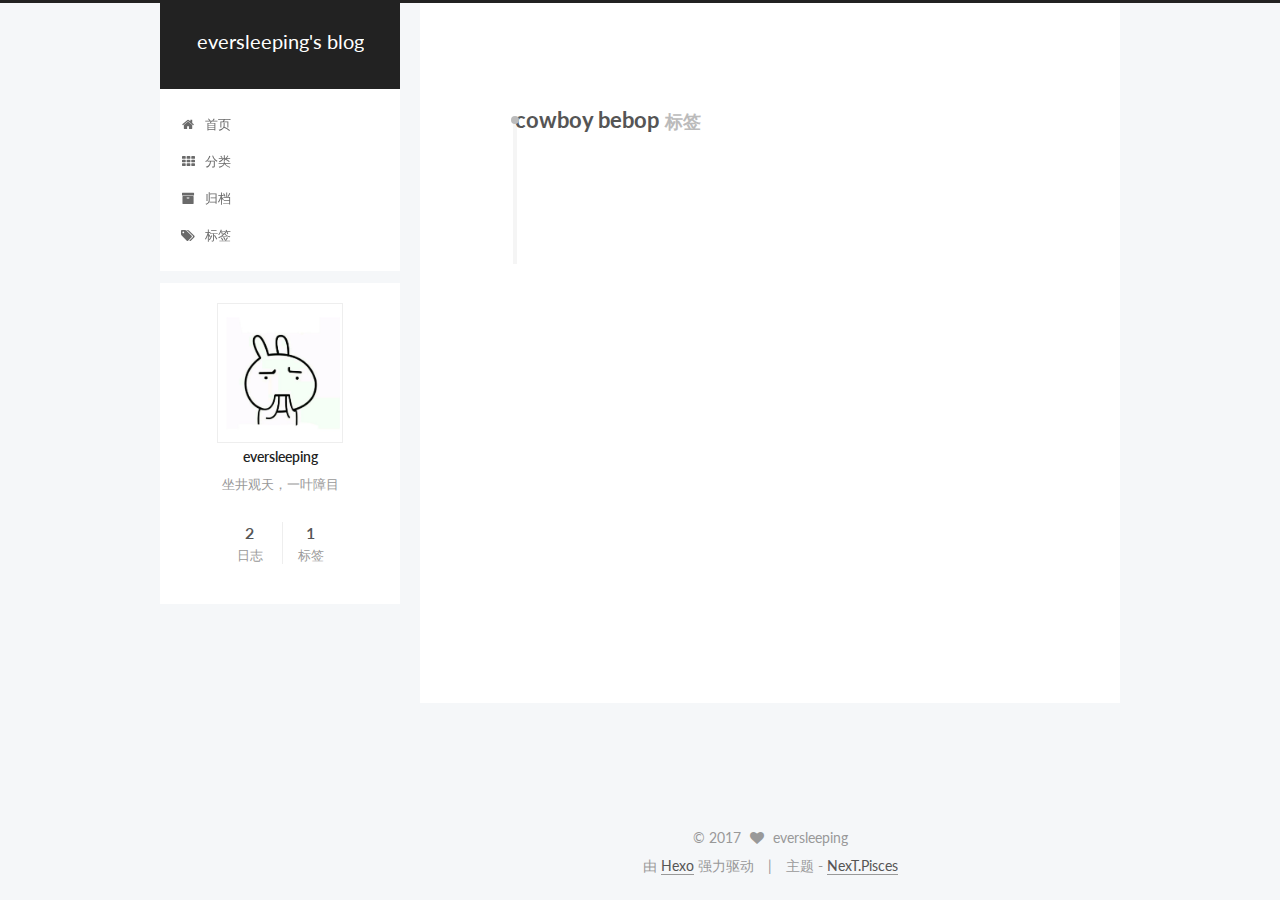
<file: tags/cowboy-bebop/index.html>
<!doctype html>



  


<html class="theme-next pisces use-motion" lang="zh-Hans">
<head>
  <meta charset="UTF-8"/>
<meta http-equiv="X-UA-Compatible" content="IE=edge" />
<meta name="viewport" content="width=device-width, initial-scale=1, maximum-scale=1"/>






<meta http-equiv="Cache-Control" content="no-transform" />
<meta http-equiv="Cache-Control" content="no-siteapp" />















  
  
  <link href="/lib/fancybox/source/jquery.fancybox.css?v=2.1.5" rel="stylesheet" type="text/css" />




  
  
  
  

  
    
    
  

  

  

  

  

  
    
    
    <link href="//fonts.googleapis.com/css?family=Lato:300,300italic,400,400italic,700,700italic&subset=latin,latin-ext" rel="stylesheet" type="text/css">
  






<link href="/lib/font-awesome/css/font-awesome.min.css?v=4.6.2" rel="stylesheet" type="text/css" />

<link href="/css/main.css?v=5.1.1" rel="stylesheet" type="text/css" />


  <meta name="keywords" content="Hexo, NexT" />








  <link rel="shortcut icon" type="image/x-icon" href="/favicon.ico?v=5.1.1" />






<meta name="description" content="坐井观天，一叶障目">
<meta property="og:type" content="website">
<meta property="og:title" content="eversleeping&#39;s blog">
<meta property="og:url" content="http://yoursite.com/tags/cowboy-bebop/index.html">
<meta property="og:site_name" content="eversleeping&#39;s blog">
<meta property="og:description" content="坐井观天，一叶障目">
<meta name="twitter:card" content="summary">
<meta name="twitter:title" content="eversleeping&#39;s blog">
<meta name="twitter:description" content="坐井观天，一叶障目">



<script type="text/javascript" id="hexo.configurations">
  var NexT = window.NexT || {};
  var CONFIG = {
    root: '/',
    scheme: 'Pisces',
    sidebar: {"position":"left","display":"post","offset":12,"offset_float":0,"b2t":false,"scrollpercent":false},
    fancybox: true,
    motion: true,
    duoshuo: {
      userId: '0',
      author: '博主'
    },
    algolia: {
      applicationID: '',
      apiKey: '',
      indexName: '',
      hits: {"per_page":10},
      labels: {"input_placeholder":"Search for Posts","hits_empty":"We didn't find any results for the search: ${query}","hits_stats":"${hits} results found in ${time} ms"}
    }
  };
</script>



  <link rel="canonical" href="http://yoursite.com/tags/cowboy-bebop/"/>





  <title>标签: cowboy bebop | eversleeping's blog</title>
</head>

<body itemscope itemtype="http://schema.org/WebPage" lang="zh-Hans">

  















  
  
    
  

  <div class="container sidebar-position-left  ">
    <div class="headband"></div>

    <header id="header" class="header" itemscope itemtype="http://schema.org/WPHeader">
      <div class="header-inner"><div class="site-brand-wrapper">
  <div class="site-meta ">
    

    <div class="custom-logo-site-title">
      <a href="/"  class="brand" rel="start">
        <span class="logo-line-before"><i></i></span>
        <span class="site-title">eversleeping's blog</span>
        <span class="logo-line-after"><i></i></span>
      </a>
    </div>
      
        <p class="site-subtitle"></p>
      
  </div>

  <div class="site-nav-toggle">
    <button>
      <span class="btn-bar"></span>
      <span class="btn-bar"></span>
      <span class="btn-bar"></span>
    </button>
  </div>
</div>

<nav class="site-nav">
  

  
    <ul id="menu" class="menu">
      
        
        <li class="menu-item menu-item-home">
          <a href="/" rel="section">
            
              <i class="menu-item-icon fa fa-fw fa-home"></i> <br />
            
            首页
          </a>
        </li>
      
        
        <li class="menu-item menu-item-categories">
          <a href="/categories" rel="section">
            
              <i class="menu-item-icon fa fa-fw fa-th"></i> <br />
            
            分类
          </a>
        </li>
      
        
        <li class="menu-item menu-item-archives">
          <a href="/archives" rel="section">
            
              <i class="menu-item-icon fa fa-fw fa-archive"></i> <br />
            
            归档
          </a>
        </li>
      
        
        <li class="menu-item menu-item-tags">
          <a href="/tags" rel="section">
            
              <i class="menu-item-icon fa fa-fw fa-tags"></i> <br />
            
            标签
          </a>
        </li>
      

      
    </ul>
  

  
</nav>



 </div>
    </header>

    <main id="main" class="main">
      <div class="main-inner">
        <div class="content-wrap">
          <div id="content" class="content">
            

  <div id="posts" class="posts-collapse">
    <div class="collection-title">
      <h1>cowboy bebop<small>标签</small>
      </h1>
    </div>

    
      

  <article class="post post-type-normal" itemscope itemtype="http://schema.org/Article">
    <header class="post-header">

      <h2 class="post-title">
        
            <a class="post-title-link" href="/2017/05/21/post测试/" itemprop="url">
              
                <span itemprop="name">安利一部动画 cowboybebop</span>
              
            </a>
        
      </h2>

      <div class="post-meta">
        <time class="post-time" itemprop="dateCreated"
              datetime="2017-05-21T14:30:49+08:00"
              content="2017-05-21" >
          05-21
        </time>
      </div>

    </header>
  </article>


    
  </div>

  


          </div>
          


          

        </div>
        
          
  
  <div class="sidebar-toggle">
    <div class="sidebar-toggle-line-wrap">
      <span class="sidebar-toggle-line sidebar-toggle-line-first"></span>
      <span class="sidebar-toggle-line sidebar-toggle-line-middle"></span>
      <span class="sidebar-toggle-line sidebar-toggle-line-last"></span>
    </div>
  </div>

  <aside id="sidebar" class="sidebar">
    <div class="sidebar-inner">

      

      

      <section class="site-overview sidebar-panel sidebar-panel-active">
        <div class="site-author motion-element" itemprop="author" itemscope itemtype="http://schema.org/Person">
          <img class="site-author-image" itemprop="image"
               src="/images/avatar.jpg"
               alt="eversleeping" />
          <p class="site-author-name" itemprop="name">eversleeping</p>
           
              <p class="site-description motion-element" itemprop="description">坐井观天，一叶障目</p>
          
        </div>
        <nav class="site-state motion-element">

          
            <div class="site-state-item site-state-posts">
              <a href="/archives">
                <span class="site-state-item-count">2</span>
                <span class="site-state-item-name">日志</span>
              </a>
            </div>
          

          

          
            
            
            <div class="site-state-item site-state-tags">
              
                <span class="site-state-item-count">1</span>
                <span class="site-state-item-name">标签</span>
              
            </div>
          

        </nav>

        

        <div class="links-of-author motion-element">
          
        </div>

        
        

        
        

        


      </section>

      

      

    </div>
  </aside>


        
      </div>
    </main>

    <footer id="footer" class="footer">
      <div class="footer-inner">
        <div class="copyright" >
  
  &copy; 
  <span itemprop="copyrightYear">2017</span>
  <span class="with-love">
    <i class="fa fa-heart"></i>
  </span>
  <span class="author" itemprop="copyrightHolder">eversleeping</span>
</div>


<div class="powered-by">
  由 <a class="theme-link" href="https://hexo.io">Hexo</a> 强力驱动
</div>

<div class="theme-info">
  主题 -
  <a class="theme-link" href="https://github.com/iissnan/hexo-theme-next">
    NexT.Pisces
  </a>
</div>


        

        
      </div>
    </footer>

    
      <div class="back-to-top">
        <i class="fa fa-arrow-up"></i>
        
      </div>
    

  </div>

  

<script type="text/javascript">
  if (Object.prototype.toString.call(window.Promise) !== '[object Function]') {
    window.Promise = null;
  }
</script>









  












  
  <script type="text/javascript" src="/lib/jquery/index.js?v=2.1.3"></script>

  
  <script type="text/javascript" src="/lib/fastclick/lib/fastclick.min.js?v=1.0.6"></script>

  
  <script type="text/javascript" src="/lib/jquery_lazyload/jquery.lazyload.js?v=1.9.7"></script>

  
  <script type="text/javascript" src="/lib/velocity/velocity.min.js?v=1.2.1"></script>

  
  <script type="text/javascript" src="/lib/velocity/velocity.ui.min.js?v=1.2.1"></script>

  
  <script type="text/javascript" src="/lib/fancybox/source/jquery.fancybox.pack.js?v=2.1.5"></script>


  


  <script type="text/javascript" src="/js/src/utils.js?v=5.1.1"></script>

  <script type="text/javascript" src="/js/src/motion.js?v=5.1.1"></script>



  
  


  <script type="text/javascript" src="/js/src/affix.js?v=5.1.1"></script>

  <script type="text/javascript" src="/js/src/schemes/pisces.js?v=5.1.1"></script>



  

  


  <script type="text/javascript" src="/js/src/bootstrap.js?v=5.1.1"></script>



  


  




	





  





  





  






  





  

  

  

  

  

</body>
</html>
</file>
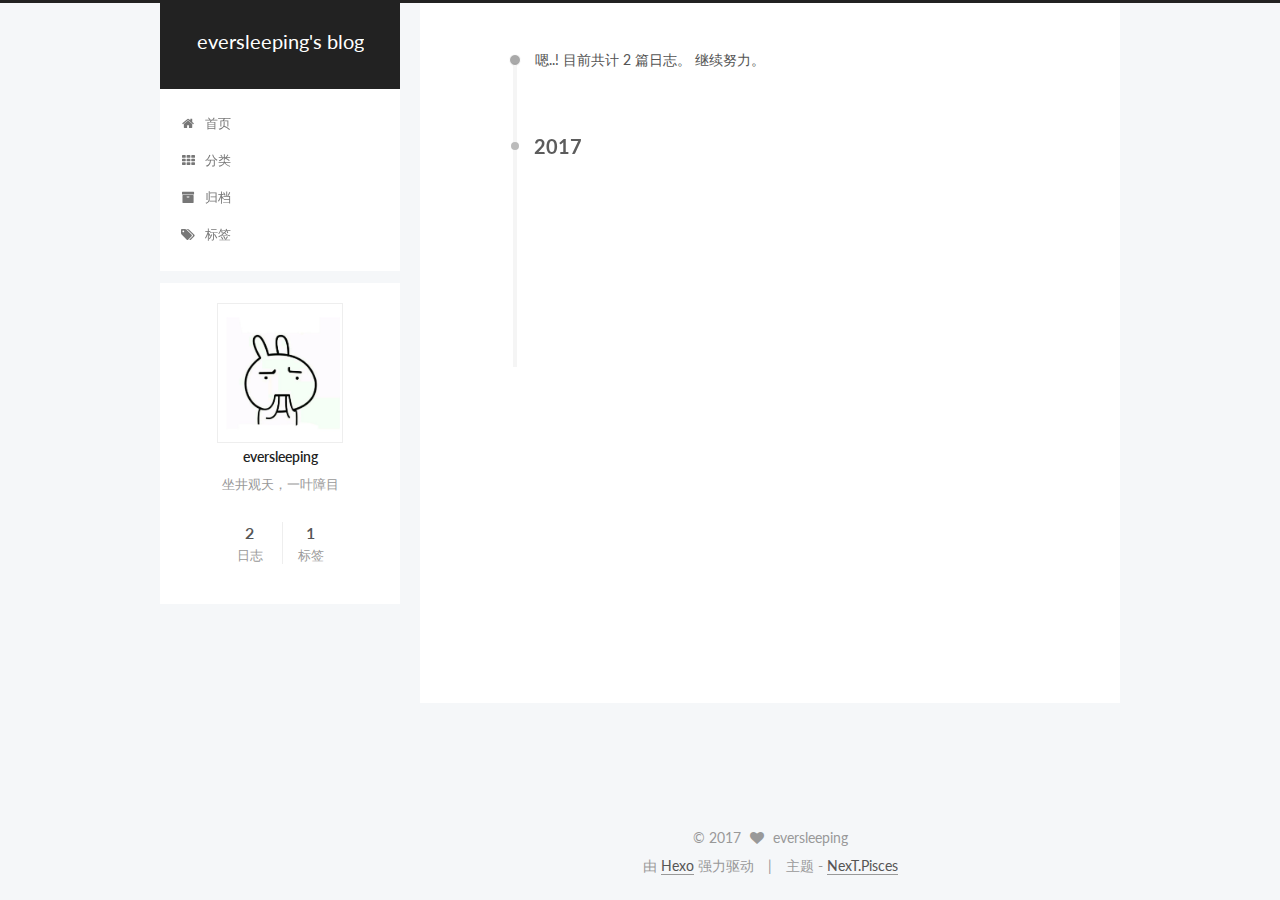
<file: archives/2017/05/index.html>
<!doctype html>



  


<html class="theme-next pisces use-motion" lang="zh-Hans">
<head>
  <meta charset="UTF-8"/>
<meta http-equiv="X-UA-Compatible" content="IE=edge" />
<meta name="viewport" content="width=device-width, initial-scale=1, maximum-scale=1"/>






<meta http-equiv="Cache-Control" content="no-transform" />
<meta http-equiv="Cache-Control" content="no-siteapp" />















  
  
  <link href="/lib/fancybox/source/jquery.fancybox.css?v=2.1.5" rel="stylesheet" type="text/css" />




  
  
  
  

  
    
    
  

  

  

  

  

  
    
    
    <link href="//fonts.googleapis.com/css?family=Lato:300,300italic,400,400italic,700,700italic&subset=latin,latin-ext" rel="stylesheet" type="text/css">
  






<link href="/lib/font-awesome/css/font-awesome.min.css?v=4.6.2" rel="stylesheet" type="text/css" />

<link href="/css/main.css?v=5.1.1" rel="stylesheet" type="text/css" />


  <meta name="keywords" content="Hexo, NexT" />








  <link rel="shortcut icon" type="image/x-icon" href="/favicon.ico?v=5.1.1" />






<meta name="description" content="坐井观天，一叶障目">
<meta property="og:type" content="website">
<meta property="og:title" content="eversleeping&#39;s blog">
<meta property="og:url" content="http://yoursite.com/archives/2017/05/index.html">
<meta property="og:site_name" content="eversleeping&#39;s blog">
<meta property="og:description" content="坐井观天，一叶障目">
<meta name="twitter:card" content="summary">
<meta name="twitter:title" content="eversleeping&#39;s blog">
<meta name="twitter:description" content="坐井观天，一叶障目">



<script type="text/javascript" id="hexo.configurations">
  var NexT = window.NexT || {};
  var CONFIG = {
    root: '/',
    scheme: 'Pisces',
    sidebar: {"position":"left","display":"post","offset":12,"offset_float":0,"b2t":false,"scrollpercent":false},
    fancybox: true,
    motion: true,
    duoshuo: {
      userId: '0',
      author: '博主'
    },
    algolia: {
      applicationID: '',
      apiKey: '',
      indexName: '',
      hits: {"per_page":10},
      labels: {"input_placeholder":"Search for Posts","hits_empty":"We didn't find any results for the search: ${query}","hits_stats":"${hits} results found in ${time} ms"}
    }
  };
</script>



  <link rel="canonical" href="http://yoursite.com/archives/2017/05/"/>





  <title>归档 | eversleeping's blog</title>
</head>

<body itemscope itemtype="http://schema.org/WebPage" lang="zh-Hans">

  















  
  
    
  

  <div class="container sidebar-position-left  page-archive  ">
    <div class="headband"></div>

    <header id="header" class="header" itemscope itemtype="http://schema.org/WPHeader">
      <div class="header-inner"><div class="site-brand-wrapper">
  <div class="site-meta ">
    

    <div class="custom-logo-site-title">
      <a href="/"  class="brand" rel="start">
        <span class="logo-line-before"><i></i></span>
        <span class="site-title">eversleeping's blog</span>
        <span class="logo-line-after"><i></i></span>
      </a>
    </div>
      
        <p class="site-subtitle"></p>
      
  </div>

  <div class="site-nav-toggle">
    <button>
      <span class="btn-bar"></span>
      <span class="btn-bar"></span>
      <span class="btn-bar"></span>
    </button>
  </div>
</div>

<nav class="site-nav">
  

  
    <ul id="menu" class="menu">
      
        
        <li class="menu-item menu-item-home">
          <a href="/" rel="section">
            
              <i class="menu-item-icon fa fa-fw fa-home"></i> <br />
            
            首页
          </a>
        </li>
      
        
        <li class="menu-item menu-item-categories">
          <a href="/categories" rel="section">
            
              <i class="menu-item-icon fa fa-fw fa-th"></i> <br />
            
            分类
          </a>
        </li>
      
        
        <li class="menu-item menu-item-archives">
          <a href="/archives" rel="section">
            
              <i class="menu-item-icon fa fa-fw fa-archive"></i> <br />
            
            归档
          </a>
        </li>
      
        
        <li class="menu-item menu-item-tags">
          <a href="/tags" rel="section">
            
              <i class="menu-item-icon fa fa-fw fa-tags"></i> <br />
            
            标签
          </a>
        </li>
      

      
    </ul>
  

  
</nav>



 </div>
    </header>

    <main id="main" class="main">
      <div class="main-inner">
        <div class="content-wrap">
          <div id="content" class="content">
            

  <section id="posts" class="posts-collapse">
    <span class="archive-move-on"></span>

    <span class="archive-page-counter">
      
      
      
        
      
      嗯..! 目前共计 2 篇日志。 继续努力。
    </span>

    

      
      
      

      
        
        <div class="collection-title">
          <h2 class="archive-year motion-element" id="archive-year-2017">2017</h2>
        </div>
      
      

      

  <article class="post post-type-normal" itemscope itemtype="http://schema.org/Article">
    <header class="post-header">

      <h2 class="post-title">
        
            <a class="post-title-link" href="/2017/05/21/post测试/" itemprop="url">
              
                <span itemprop="name">安利一部动画 cowboybebop</span>
              
            </a>
        
      </h2>

      <div class="post-meta">
        <time class="post-time" itemprop="dateCreated"
              datetime="2017-05-21T14:30:49+08:00"
              content="2017-05-21" >
          05-21
        </time>
      </div>

    </header>
  </article>



    

      
      
      

      
      

      

  <article class="post post-type-normal" itemscope itemtype="http://schema.org/Article">
    <header class="post-header">

      <h2 class="post-title">
        
            <a class="post-title-link" href="/2017/05/20/hello-world/" itemprop="url">
              
                <span itemprop="name">终于把这个网站搭好了！！！</span>
              
            </a>
        
      </h2>

      <div class="post-meta">
        <time class="post-time" itemprop="dateCreated"
              datetime="2017-05-20T22:52:04+08:00"
              content="2017-05-20" >
          05-20
        </time>
      </div>

    </header>
  </article>



    

  </section>

  



          </div>
          


          

        </div>
        
          
  
  <div class="sidebar-toggle">
    <div class="sidebar-toggle-line-wrap">
      <span class="sidebar-toggle-line sidebar-toggle-line-first"></span>
      <span class="sidebar-toggle-line sidebar-toggle-line-middle"></span>
      <span class="sidebar-toggle-line sidebar-toggle-line-last"></span>
    </div>
  </div>

  <aside id="sidebar" class="sidebar">
    <div class="sidebar-inner">

      

      

      <section class="site-overview sidebar-panel sidebar-panel-active">
        <div class="site-author motion-element" itemprop="author" itemscope itemtype="http://schema.org/Person">
          <img class="site-author-image" itemprop="image"
               src="/images/avatar.jpg"
               alt="eversleeping" />
          <p class="site-author-name" itemprop="name">eversleeping</p>
           
              <p class="site-description motion-element" itemprop="description">坐井观天，一叶障目</p>
          
        </div>
        <nav class="site-state motion-element">

          
            <div class="site-state-item site-state-posts">
              <a href="/archives">
                <span class="site-state-item-count">2</span>
                <span class="site-state-item-name">日志</span>
              </a>
            </div>
          

          

          
            
            
            <div class="site-state-item site-state-tags">
              
                <span class="site-state-item-count">1</span>
                <span class="site-state-item-name">标签</span>
              
            </div>
          

        </nav>

        

        <div class="links-of-author motion-element">
          
        </div>

        
        

        
        

        


      </section>

      

      

    </div>
  </aside>


        
      </div>
    </main>

    <footer id="footer" class="footer">
      <div class="footer-inner">
        <div class="copyright" >
  
  &copy; 
  <span itemprop="copyrightYear">2017</span>
  <span class="with-love">
    <i class="fa fa-heart"></i>
  </span>
  <span class="author" itemprop="copyrightHolder">eversleeping</span>
</div>


<div class="powered-by">
  由 <a class="theme-link" href="https://hexo.io">Hexo</a> 强力驱动
</div>

<div class="theme-info">
  主题 -
  <a class="theme-link" href="https://github.com/iissnan/hexo-theme-next">
    NexT.Pisces
  </a>
</div>


        

        
      </div>
    </footer>

    
      <div class="back-to-top">
        <i class="fa fa-arrow-up"></i>
        
      </div>
    

  </div>

  

<script type="text/javascript">
  if (Object.prototype.toString.call(window.Promise) !== '[object Function]') {
    window.Promise = null;
  }
</script>









  












  
  <script type="text/javascript" src="/lib/jquery/index.js?v=2.1.3"></script>

  
  <script type="text/javascript" src="/lib/fastclick/lib/fastclick.min.js?v=1.0.6"></script>

  
  <script type="text/javascript" src="/lib/jquery_lazyload/jquery.lazyload.js?v=1.9.7"></script>

  
  <script type="text/javascript" src="/lib/velocity/velocity.min.js?v=1.2.1"></script>

  
  <script type="text/javascript" src="/lib/velocity/velocity.ui.min.js?v=1.2.1"></script>

  
  <script type="text/javascript" src="/lib/fancybox/source/jquery.fancybox.pack.js?v=2.1.5"></script>


  


  <script type="text/javascript" src="/js/src/utils.js?v=5.1.1"></script>

  <script type="text/javascript" src="/js/src/motion.js?v=5.1.1"></script>



  
  


  <script type="text/javascript" src="/js/src/affix.js?v=5.1.1"></script>

  <script type="text/javascript" src="/js/src/schemes/pisces.js?v=5.1.1"></script>



  
  
    <script type="text/javascript" id="motion.page.archive">
      $('.archive-year').velocity('transition.slideLeftIn');
    </script>
  


  


  <script type="text/javascript" src="/js/src/bootstrap.js?v=5.1.1"></script>



  


  




	





  





  





  






  





  

  

  

  

  

</body>
</html>
</file>
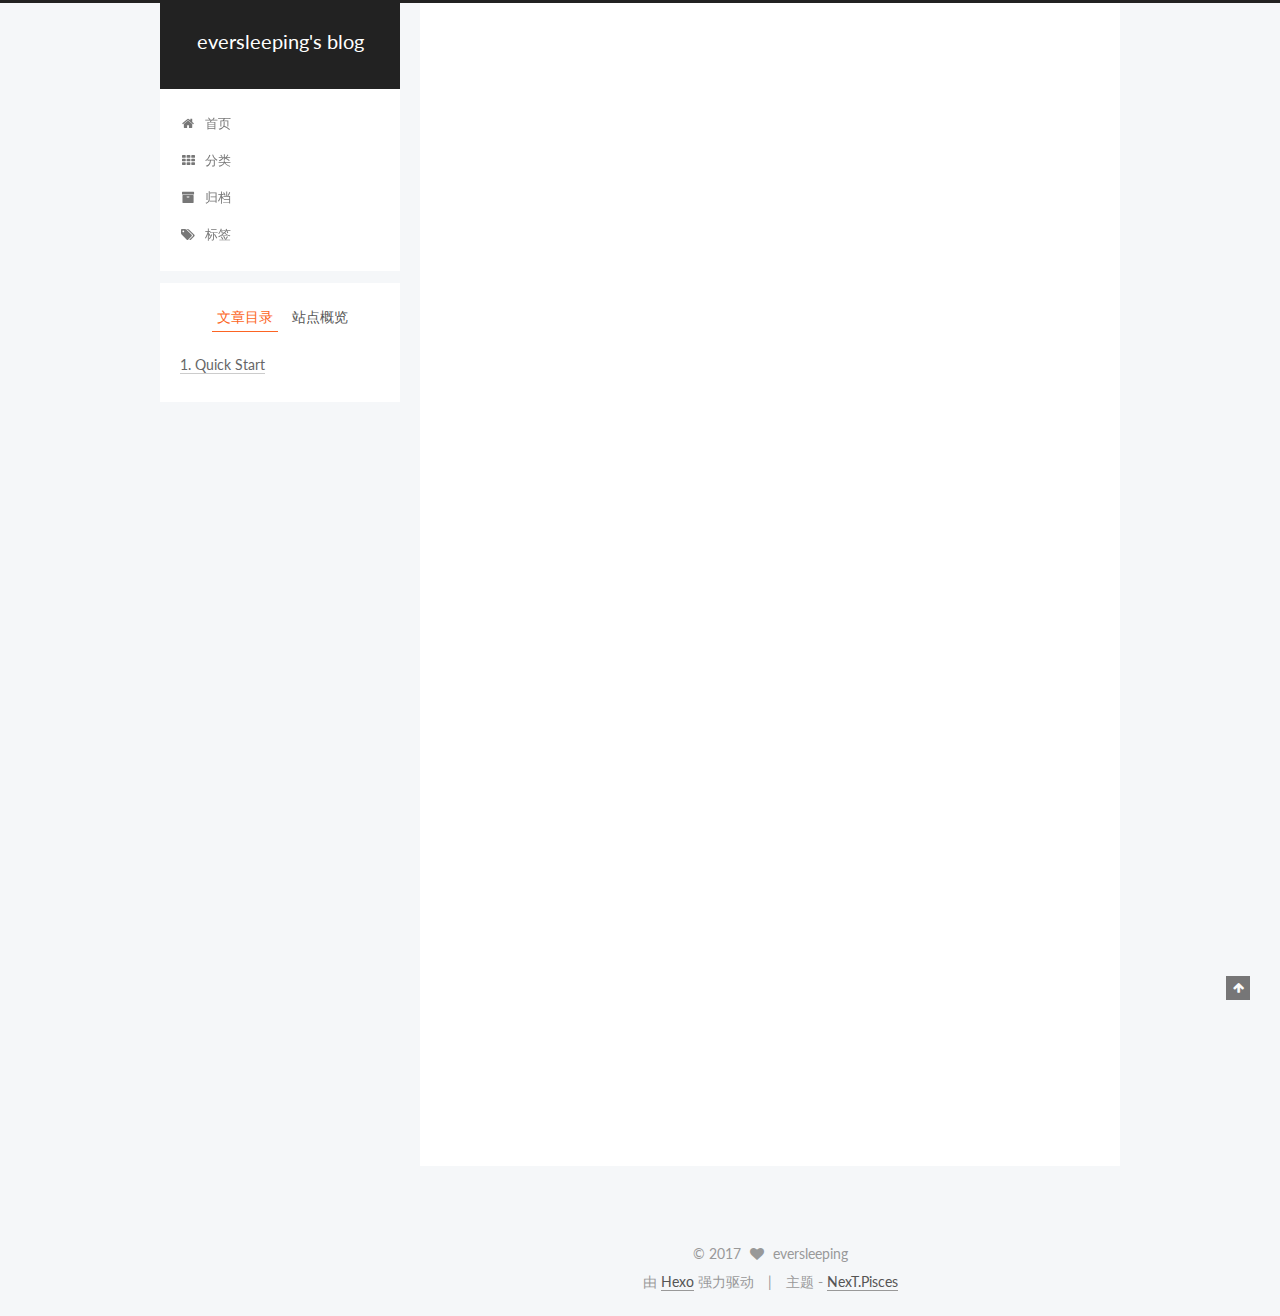
<file: 2017/05/20/hello-world/index.html>
<!doctype html>



  


<html class="theme-next pisces use-motion" lang="zh-Hans">
<head>
  <meta charset="UTF-8"/>
<meta http-equiv="X-UA-Compatible" content="IE=edge" />
<meta name="viewport" content="width=device-width, initial-scale=1, maximum-scale=1"/>






<meta http-equiv="Cache-Control" content="no-transform" />
<meta http-equiv="Cache-Control" content="no-siteapp" />















  
  
  <link href="/lib/fancybox/source/jquery.fancybox.css?v=2.1.5" rel="stylesheet" type="text/css" />




  
  
  
  

  
    
    
  

  

  

  

  

  
    
    
    <link href="//fonts.googleapis.com/css?family=Lato:300,300italic,400,400italic,700,700italic&subset=latin,latin-ext" rel="stylesheet" type="text/css">
  






<link href="/lib/font-awesome/css/font-awesome.min.css?v=4.6.2" rel="stylesheet" type="text/css" />

<link href="/css/main.css?v=5.1.1" rel="stylesheet" type="text/css" />


  <meta name="keywords" content="Hexo, NexT" />








  <link rel="shortcut icon" type="image/x-icon" href="/favicon.ico?v=5.1.1" />






<meta name="description" content="这是我用hexo，一个非常好用的静态页面生成器和github建成的博客，大概花了三天的时间，才终于曲曲折折地把它搞定了。 Quick StartCreate a new post1$ hexo new &quot;My New Post&quot; More info: Writing Run server1$ hexo server More info: Server Generate static files1$">
<meta property="og:type" content="article">
<meta property="og:title" content="终于把这个网站搭好了！！！">
<meta property="og:url" content="http://yoursite.com/2017/05/20/hello-world/index.html">
<meta property="og:site_name" content="eversleeping&#39;s blog">
<meta property="og:description" content="这是我用hexo，一个非常好用的静态页面生成器和github建成的博客，大概花了三天的时间，才终于曲曲折折地把它搞定了。 Quick StartCreate a new post1$ hexo new &quot;My New Post&quot; More info: Writing Run server1$ hexo server More info: Server Generate static files1$">
<meta property="og:updated_time" content="2017-05-22T10:51:59.244Z">
<meta name="twitter:card" content="summary">
<meta name="twitter:title" content="终于把这个网站搭好了！！！">
<meta name="twitter:description" content="这是我用hexo，一个非常好用的静态页面生成器和github建成的博客，大概花了三天的时间，才终于曲曲折折地把它搞定了。 Quick StartCreate a new post1$ hexo new &quot;My New Post&quot; More info: Writing Run server1$ hexo server More info: Server Generate static files1$">



<script type="text/javascript" id="hexo.configurations">
  var NexT = window.NexT || {};
  var CONFIG = {
    root: '/',
    scheme: 'Pisces',
    sidebar: {"position":"left","display":"post","offset":12,"offset_float":0,"b2t":false,"scrollpercent":false},
    fancybox: true,
    motion: true,
    duoshuo: {
      userId: '0',
      author: '博主'
    },
    algolia: {
      applicationID: '',
      apiKey: '',
      indexName: '',
      hits: {"per_page":10},
      labels: {"input_placeholder":"Search for Posts","hits_empty":"We didn't find any results for the search: ${query}","hits_stats":"${hits} results found in ${time} ms"}
    }
  };
</script>



  <link rel="canonical" href="http://yoursite.com/2017/05/20/hello-world/"/>





  <title>终于把这个网站搭好了！！！ | eversleeping's blog</title>
</head>

<body itemscope itemtype="http://schema.org/WebPage" lang="zh-Hans">

  















  
  
    
  

  <div class="container sidebar-position-left page-post-detail ">
    <div class="headband"></div>

    <header id="header" class="header" itemscope itemtype="http://schema.org/WPHeader">
      <div class="header-inner"><div class="site-brand-wrapper">
  <div class="site-meta ">
    

    <div class="custom-logo-site-title">
      <a href="/"  class="brand" rel="start">
        <span class="logo-line-before"><i></i></span>
        <span class="site-title">eversleeping's blog</span>
        <span class="logo-line-after"><i></i></span>
      </a>
    </div>
      
        <p class="site-subtitle"></p>
      
  </div>

  <div class="site-nav-toggle">
    <button>
      <span class="btn-bar"></span>
      <span class="btn-bar"></span>
      <span class="btn-bar"></span>
    </button>
  </div>
</div>

<nav class="site-nav">
  

  
    <ul id="menu" class="menu">
      
        
        <li class="menu-item menu-item-home">
          <a href="/" rel="section">
            
              <i class="menu-item-icon fa fa-fw fa-home"></i> <br />
            
            首页
          </a>
        </li>
      
        
        <li class="menu-item menu-item-categories">
          <a href="/categories" rel="section">
            
              <i class="menu-item-icon fa fa-fw fa-th"></i> <br />
            
            分类
          </a>
        </li>
      
        
        <li class="menu-item menu-item-archives">
          <a href="/archives" rel="section">
            
              <i class="menu-item-icon fa fa-fw fa-archive"></i> <br />
            
            归档
          </a>
        </li>
      
        
        <li class="menu-item menu-item-tags">
          <a href="/tags" rel="section">
            
              <i class="menu-item-icon fa fa-fw fa-tags"></i> <br />
            
            标签
          </a>
        </li>
      

      
    </ul>
  

  
</nav>



 </div>
    </header>

    <main id="main" class="main">
      <div class="main-inner">
        <div class="content-wrap">
          <div id="content" class="content">
            

  <div id="posts" class="posts-expand">
    

  

  
  
  

  <article class="post post-type-normal " itemscope itemtype="http://schema.org/Article">
    <link itemprop="mainEntityOfPage" href="http://yoursite.com/2017/05/20/hello-world/">

    <span hidden itemprop="author" itemscope itemtype="http://schema.org/Person">
      <meta itemprop="name" content="eversleeping">
      <meta itemprop="description" content="">
      <meta itemprop="image" content="/images/avatar.jpg">
    </span>

    <span hidden itemprop="publisher" itemscope itemtype="http://schema.org/Organization">
      <meta itemprop="name" content="eversleeping's blog">
    </span>

    
      <header class="post-header">

        
        
          <h1 class="post-title" itemprop="name headline">终于把这个网站搭好了！！！</h1>
        

        <div class="post-meta">
          <span class="post-time">
            
              <span class="post-meta-item-icon">
                <i class="fa fa-calendar-o"></i>
              </span>
              
                <span class="post-meta-item-text">发表于</span>
              
              <time title="创建于" itemprop="dateCreated datePublished" datetime="2017-05-20T22:52:04+08:00">
                2017-05-20
              </time>
            

            

            
          </span>

          

          
            
          

          
          

          

          

          

        </div>
      </header>
    

    <div class="post-body" itemprop="articleBody">

      
      

      
        <p>这是我用hexo，一个非常好用的静态页面生成器和github建成的博客，大概花了三天的时间，才终于曲曲折折地把它搞定了。</p>
<h2 id="Quick-Start"><a href="#Quick-Start" class="headerlink" title="Quick Start"></a>Quick Start</h2><h3 id="Create-a-new-post"><a href="#Create-a-new-post" class="headerlink" title="Create a new post"></a>Create a new post</h3><figure class="highlight bash"><table><tr><td class="gutter"><pre><div class="line">1</div></pre></td><td class="code"><pre><div class="line">$ hexo new <span class="string">"My New Post"</span></div></pre></td></tr></table></figure>
<p>More info: <a href="https://hexo.io/docs/writing.html" target="_blank" rel="external">Writing</a></p>
<h3 id="Run-server"><a href="#Run-server" class="headerlink" title="Run server"></a>Run server</h3><figure class="highlight bash"><table><tr><td class="gutter"><pre><div class="line">1</div></pre></td><td class="code"><pre><div class="line">$ hexo server</div></pre></td></tr></table></figure>
<p>More info: <a href="https://hexo.io/docs/server.html" target="_blank" rel="external">Server</a></p>
<h3 id="Generate-static-files"><a href="#Generate-static-files" class="headerlink" title="Generate static files"></a>Generate static files</h3><figure class="highlight bash"><table><tr><td class="gutter"><pre><div class="line">1</div></pre></td><td class="code"><pre><div class="line">$ hexo generate</div></pre></td></tr></table></figure>
<p>More info: <a href="https://hexo.io/docs/generating.html" target="_blank" rel="external">Generating</a></p>
<h3 id="Deploy-to-remote-sites"><a href="#Deploy-to-remote-sites" class="headerlink" title="Deploy to remote sites"></a>Deploy to remote sites</h3><figure class="highlight bash"><table><tr><td class="gutter"><pre><div class="line">1</div></pre></td><td class="code"><pre><div class="line">$ hexo deploy</div></pre></td></tr></table></figure>
<p>More info: <a href="https://hexo.io/docs/deployment.html" target="_blank" rel="external">Deployment</a></p>

      
    </div>

    <div>
      
        

      
    </div>

    <div>
      
        

      
    </div>

    <div>
      
        

      
    </div>

    <footer class="post-footer">
      

      
        
      

      
        <div class="post-nav">
          <div class="post-nav-next post-nav-item">
            
          </div>

          <span class="post-nav-divider"></span>

          <div class="post-nav-prev post-nav-item">
            
              <a href="/2017/05/21/post测试/" rel="prev" title="安利一部动画 cowboybebop">
                安利一部动画 cowboybebop <i class="fa fa-chevron-right"></i>
              </a>
            
          </div>
        </div>
      

      
      
    </footer>
  </article>



    <div class="post-spread">
      
    </div>
  </div>


          </div>
          


          
  <div class="comments" id="comments">
    
  </div>


        </div>
        
          
  
  <div class="sidebar-toggle">
    <div class="sidebar-toggle-line-wrap">
      <span class="sidebar-toggle-line sidebar-toggle-line-first"></span>
      <span class="sidebar-toggle-line sidebar-toggle-line-middle"></span>
      <span class="sidebar-toggle-line sidebar-toggle-line-last"></span>
    </div>
  </div>

  <aside id="sidebar" class="sidebar">
    <div class="sidebar-inner">

      

      
        <ul class="sidebar-nav motion-element">
          <li class="sidebar-nav-toc sidebar-nav-active" data-target="post-toc-wrap" >
            文章目录
          </li>
          <li class="sidebar-nav-overview" data-target="site-overview">
            站点概览
          </li>
        </ul>
      

      <section class="site-overview sidebar-panel">
        <div class="site-author motion-element" itemprop="author" itemscope itemtype="http://schema.org/Person">
          <img class="site-author-image" itemprop="image"
               src="/images/avatar.jpg"
               alt="eversleeping" />
          <p class="site-author-name" itemprop="name">eversleeping</p>
           
              <p class="site-description motion-element" itemprop="description">坐井观天，一叶障目</p>
          
        </div>
        <nav class="site-state motion-element">

          
            <div class="site-state-item site-state-posts">
              <a href="/archives">
                <span class="site-state-item-count">2</span>
                <span class="site-state-item-name">日志</span>
              </a>
            </div>
          

          

          
            
            
            <div class="site-state-item site-state-tags">
              
                <span class="site-state-item-count">1</span>
                <span class="site-state-item-name">标签</span>
              
            </div>
          

        </nav>

        

        <div class="links-of-author motion-element">
          
        </div>

        
        

        
        

        


      </section>

      
      <!--noindex-->
        <section class="post-toc-wrap motion-element sidebar-panel sidebar-panel-active">
          <div class="post-toc">

            
              
            

            
              <div class="post-toc-content"><ol class="nav"><li class="nav-item nav-level-2"><a class="nav-link" href="#Quick-Start"><span class="nav-number">1.</span> <span class="nav-text">Quick Start</span></a><ol class="nav-child"><li class="nav-item nav-level-3"><a class="nav-link" href="#Create-a-new-post"><span class="nav-number">1.1.</span> <span class="nav-text">Create a new post</span></a></li><li class="nav-item nav-level-3"><a class="nav-link" href="#Run-server"><span class="nav-number">1.2.</span> <span class="nav-text">Run server</span></a></li><li class="nav-item nav-level-3"><a class="nav-link" href="#Generate-static-files"><span class="nav-number">1.3.</span> <span class="nav-text">Generate static files</span></a></li><li class="nav-item nav-level-3"><a class="nav-link" href="#Deploy-to-remote-sites"><span class="nav-number">1.4.</span> <span class="nav-text">Deploy to remote sites</span></a></li></ol></li></ol></div>
            

          </div>
        </section>
      <!--/noindex-->
      

      

    </div>
  </aside>


        
      </div>
    </main>

    <footer id="footer" class="footer">
      <div class="footer-inner">
        <div class="copyright" >
  
  &copy; 
  <span itemprop="copyrightYear">2017</span>
  <span class="with-love">
    <i class="fa fa-heart"></i>
  </span>
  <span class="author" itemprop="copyrightHolder">eversleeping</span>
</div>


<div class="powered-by">
  由 <a class="theme-link" href="https://hexo.io">Hexo</a> 强力驱动
</div>

<div class="theme-info">
  主题 -
  <a class="theme-link" href="https://github.com/iissnan/hexo-theme-next">
    NexT.Pisces
  </a>
</div>


        

        
      </div>
    </footer>

    
      <div class="back-to-top">
        <i class="fa fa-arrow-up"></i>
        
      </div>
    

  </div>

  

<script type="text/javascript">
  if (Object.prototype.toString.call(window.Promise) !== '[object Function]') {
    window.Promise = null;
  }
</script>









  












  
  <script type="text/javascript" src="/lib/jquery/index.js?v=2.1.3"></script>

  
  <script type="text/javascript" src="/lib/fastclick/lib/fastclick.min.js?v=1.0.6"></script>

  
  <script type="text/javascript" src="/lib/jquery_lazyload/jquery.lazyload.js?v=1.9.7"></script>

  
  <script type="text/javascript" src="/lib/velocity/velocity.min.js?v=1.2.1"></script>

  
  <script type="text/javascript" src="/lib/velocity/velocity.ui.min.js?v=1.2.1"></script>

  
  <script type="text/javascript" src="/lib/fancybox/source/jquery.fancybox.pack.js?v=2.1.5"></script>


  


  <script type="text/javascript" src="/js/src/utils.js?v=5.1.1"></script>

  <script type="text/javascript" src="/js/src/motion.js?v=5.1.1"></script>



  
  


  <script type="text/javascript" src="/js/src/affix.js?v=5.1.1"></script>

  <script type="text/javascript" src="/js/src/schemes/pisces.js?v=5.1.1"></script>



  
  <script type="text/javascript" src="/js/src/scrollspy.js?v=5.1.1"></script>
<script type="text/javascript" src="/js/src/post-details.js?v=5.1.1"></script>



  


  <script type="text/javascript" src="/js/src/bootstrap.js?v=5.1.1"></script>



  


  




	





  





  





  






  





  

  

  

  

  

</body>
</html>
</file>
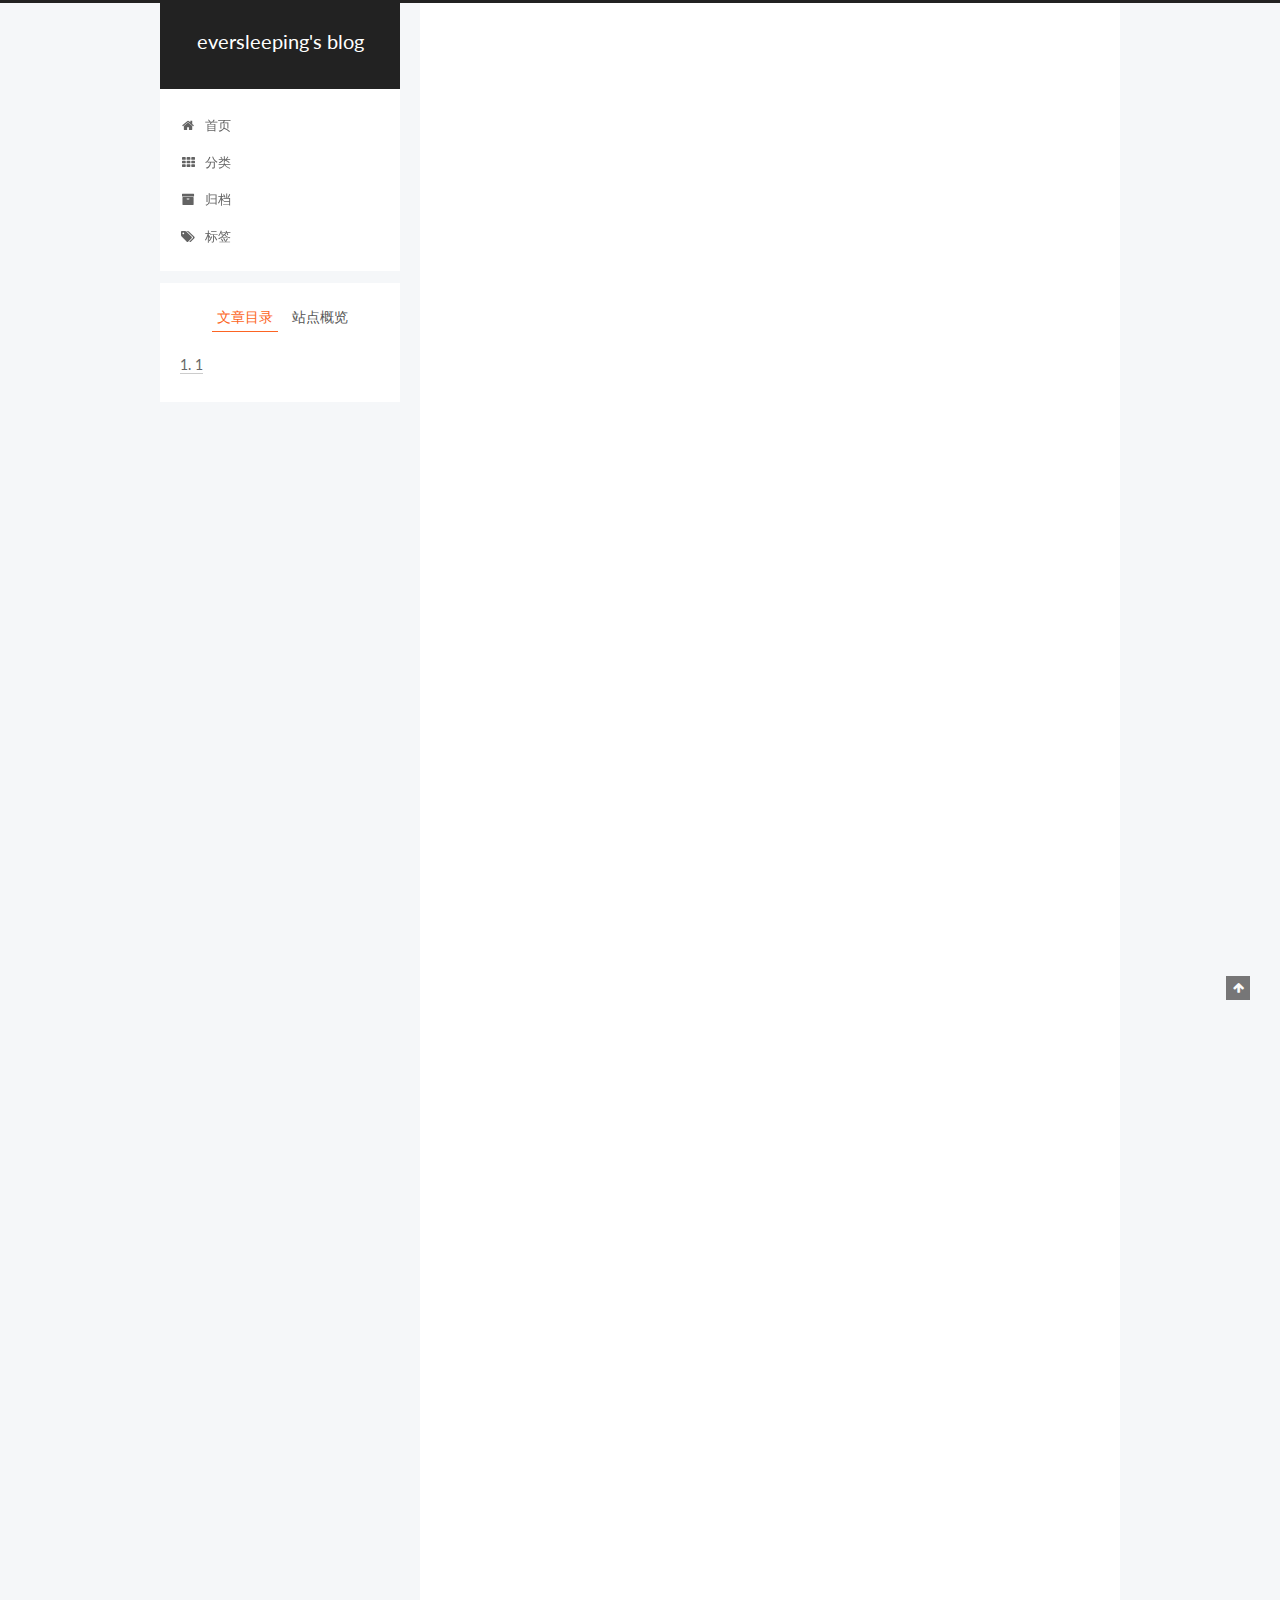
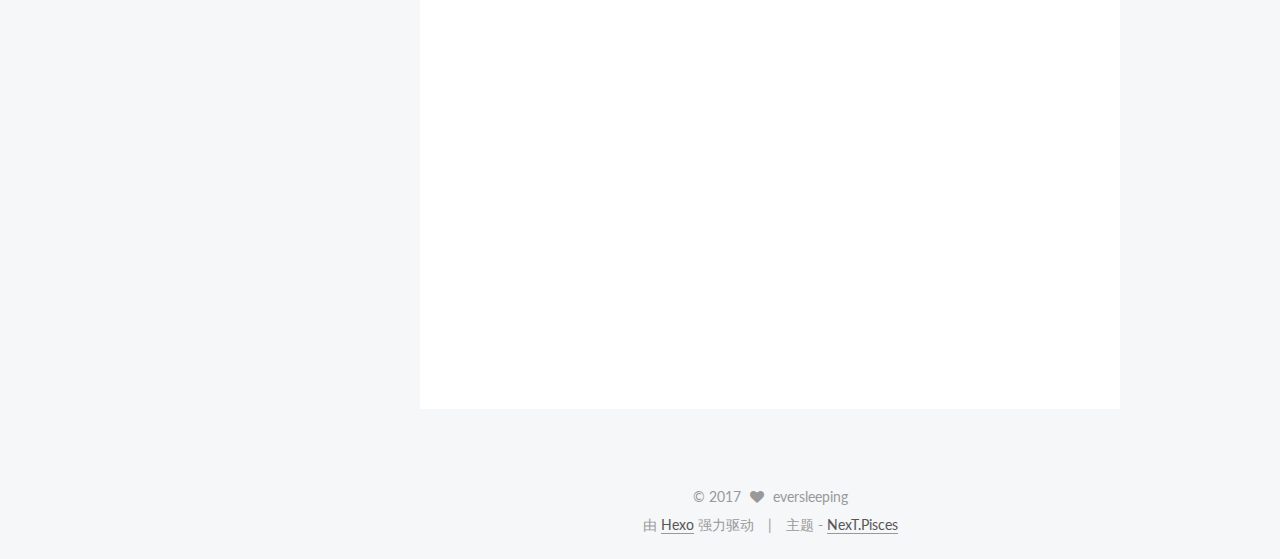
<file: 2017/05/21/post测试/index.html>
<!doctype html>



  


<html class="theme-next pisces use-motion" lang="zh-Hans">
<head>
  <meta charset="UTF-8"/>
<meta http-equiv="X-UA-Compatible" content="IE=edge" />
<meta name="viewport" content="width=device-width, initial-scale=1, maximum-scale=1"/>






<meta http-equiv="Cache-Control" content="no-transform" />
<meta http-equiv="Cache-Control" content="no-siteapp" />















  
  
  <link href="/lib/fancybox/source/jquery.fancybox.css?v=2.1.5" rel="stylesheet" type="text/css" />




  
  
  
  

  
    
    
  

  

  

  

  

  
    
    
    <link href="//fonts.googleapis.com/css?family=Lato:300,300italic,400,400italic,700,700italic&subset=latin,latin-ext" rel="stylesheet" type="text/css">
  






<link href="/lib/font-awesome/css/font-awesome.min.css?v=4.6.2" rel="stylesheet" type="text/css" />

<link href="/css/main.css?v=5.1.1" rel="stylesheet" type="text/css" />


  <meta name="keywords" content="cowboy bebop," />








  <link rel="shortcut icon" type="image/x-icon" href="/favicon.ico?v=5.1.1" />






<meta name="description" content="&amp;nbsp;&amp;nbsp;&amp;nbsp;CB其实是一部非常端正的作品。端正体现在从系列构成到人设到分镜到BGM的饱满、丰盛、平衡，最弱的几话也超出平均水准，又有几个炸裂回将它提升到天才之作的高度。它无疑深受香港黑帮片影响；可能受到川尻善昭影响，但不如川尻邪艳；受德州西部片影响，但并不和纯正西部片一样粗砺，整体仍然环绕着日式细腻的「羁绊」的核心而铺就。它娴熟到极致的运镜、大量值得反复回味的细节刻画、深得">
<meta name="keywords" content="cowboy bebop">
<meta property="og:type" content="article">
<meta property="og:title" content="安利一部动画 cowboybebop">
<meta property="og:url" content="http://yoursite.com/2017/05/21/post测试/index.html">
<meta property="og:site_name" content="eversleeping&#39;s blog">
<meta property="og:description" content="&amp;nbsp;&amp;nbsp;&amp;nbsp;CB其实是一部非常端正的作品。端正体现在从系列构成到人设到分镜到BGM的饱满、丰盛、平衡，最弱的几话也超出平均水准，又有几个炸裂回将它提升到天才之作的高度。它无疑深受香港黑帮片影响；可能受到川尻善昭影响，但不如川尻邪艳；受德州西部片影响，但并不和纯正西部片一样粗砺，整体仍然环绕着日式细腻的「羁绊」的核心而铺就。它娴熟到极致的运镜、大量值得反复回味的细节刻画、深得">
<meta property="og:updated_time" content="2017-05-23T15:15:33.000Z">
<meta name="twitter:card" content="summary">
<meta name="twitter:title" content="安利一部动画 cowboybebop">
<meta name="twitter:description" content="&amp;nbsp;&amp;nbsp;&amp;nbsp;CB其实是一部非常端正的作品。端正体现在从系列构成到人设到分镜到BGM的饱满、丰盛、平衡，最弱的几话也超出平均水准，又有几个炸裂回将它提升到天才之作的高度。它无疑深受香港黑帮片影响；可能受到川尻善昭影响，但不如川尻邪艳；受德州西部片影响，但并不和纯正西部片一样粗砺，整体仍然环绕着日式细腻的「羁绊」的核心而铺就。它娴熟到极致的运镜、大量值得反复回味的细节刻画、深得">



<script type="text/javascript" id="hexo.configurations">
  var NexT = window.NexT || {};
  var CONFIG = {
    root: '/',
    scheme: 'Pisces',
    sidebar: {"position":"left","display":"post","offset":12,"offset_float":0,"b2t":false,"scrollpercent":false},
    fancybox: true,
    motion: true,
    duoshuo: {
      userId: '0',
      author: '博主'
    },
    algolia: {
      applicationID: '',
      apiKey: '',
      indexName: '',
      hits: {"per_page":10},
      labels: {"input_placeholder":"Search for Posts","hits_empty":"We didn't find any results for the search: ${query}","hits_stats":"${hits} results found in ${time} ms"}
    }
  };
</script>



  <link rel="canonical" href="http://yoursite.com/2017/05/21/post测试/"/>





  <title>安利一部动画 cowboybebop | eversleeping's blog</title>
</head>

<body itemscope itemtype="http://schema.org/WebPage" lang="zh-Hans">

  















  
  
    
  

  <div class="container sidebar-position-left page-post-detail ">
    <div class="headband"></div>

    <header id="header" class="header" itemscope itemtype="http://schema.org/WPHeader">
      <div class="header-inner"><div class="site-brand-wrapper">
  <div class="site-meta ">
    

    <div class="custom-logo-site-title">
      <a href="/"  class="brand" rel="start">
        <span class="logo-line-before"><i></i></span>
        <span class="site-title">eversleeping's blog</span>
        <span class="logo-line-after"><i></i></span>
      </a>
    </div>
      
        <p class="site-subtitle"></p>
      
  </div>

  <div class="site-nav-toggle">
    <button>
      <span class="btn-bar"></span>
      <span class="btn-bar"></span>
      <span class="btn-bar"></span>
    </button>
  </div>
</div>

<nav class="site-nav">
  

  
    <ul id="menu" class="menu">
      
        
        <li class="menu-item menu-item-home">
          <a href="/" rel="section">
            
              <i class="menu-item-icon fa fa-fw fa-home"></i> <br />
            
            首页
          </a>
        </li>
      
        
        <li class="menu-item menu-item-categories">
          <a href="/categories" rel="section">
            
              <i class="menu-item-icon fa fa-fw fa-th"></i> <br />
            
            分类
          </a>
        </li>
      
        
        <li class="menu-item menu-item-archives">
          <a href="/archives" rel="section">
            
              <i class="menu-item-icon fa fa-fw fa-archive"></i> <br />
            
            归档
          </a>
        </li>
      
        
        <li class="menu-item menu-item-tags">
          <a href="/tags" rel="section">
            
              <i class="menu-item-icon fa fa-fw fa-tags"></i> <br />
            
            标签
          </a>
        </li>
      

      
    </ul>
  

  
</nav>



 </div>
    </header>

    <main id="main" class="main">
      <div class="main-inner">
        <div class="content-wrap">
          <div id="content" class="content">
            

  <div id="posts" class="posts-expand">
    

  

  
  
  

  <article class="post post-type-normal " itemscope itemtype="http://schema.org/Article">
    <link itemprop="mainEntityOfPage" href="http://yoursite.com/2017/05/21/post测试/">

    <span hidden itemprop="author" itemscope itemtype="http://schema.org/Person">
      <meta itemprop="name" content="eversleeping">
      <meta itemprop="description" content="">
      <meta itemprop="image" content="/images/avatar.jpg">
    </span>

    <span hidden itemprop="publisher" itemscope itemtype="http://schema.org/Organization">
      <meta itemprop="name" content="eversleeping's blog">
    </span>

    
      <header class="post-header">

        
        
          <h1 class="post-title" itemprop="name headline">安利一部动画 cowboybebop</h1>
        

        <div class="post-meta">
          <span class="post-time">
            
              <span class="post-meta-item-icon">
                <i class="fa fa-calendar-o"></i>
              </span>
              
                <span class="post-meta-item-text">发表于</span>
              
              <time title="创建于" itemprop="dateCreated datePublished" datetime="2017-05-21T14:30:49+08:00">
                2017-05-21
              </time>
            

            

            
          </span>

          

          
            
          

          
          

          

          

          

        </div>
      </header>
    

    <div class="post-body" itemprop="articleBody">

      
      

      
        <p>&nbsp;&nbsp;&nbsp;CB其实是一部非常端正的作品。端正体现在从系列构成到人设到分镜到BGM的饱满、丰盛、平衡，最弱的几话也超出平均水准，又有几个炸裂回将它提升到天才之作的高度。它无疑深受香港黑帮片影响；可能受到川尻善昭影响，但不如川尻邪艳；受德州西部片影响，但并不和纯正西部片一样粗砺，整体仍然环绕着日式细腻的「羁绊」的核心而铺就。它娴熟到极致的运镜、大量值得反复回味的细节刻画、深得冷硬派精神的对谈和独白，均是矢立肇七人的全心奉献。 </p>
<p>&nbsp;&nbsp;&nbsp;　　系列构成信本敬子非常称职地完成了布局，将几位主角的不同命运线索巧妙缠绕在一起，从十话开始布置出一个高潮迭起的连环锁链。在我看来，前十话都只用于介绍人物和世界观：第一话两位主角出场；第二话展示作为主要舞台之一的火星——显然原型是香港；第五话对Spike的身世轻轻带过，同时最终boss初登场；第六话交代世界观——位相差空间的设定；第七八话是情节喂不饱的柔情小故事，如果还有其他作用，我想是为了给全篇添注一些酒气；第九话又有一位主角出场；第十话回忆Jet的过去。</p>
<p>　&nbsp;&nbsp;&nbsp;&nbsp;　其中第五话集中凝结了cowboy bebop的整体风格：用一场非常富于杜琪峰风味的枪战开头。一双修长的手在洗牌，掉落一张红桃A。一支枪，一条烟。暗淡的紫色穹窿，玫瑰窗。教堂背景的激战，与回忆糅合，自然被赋予「救赎」意味。作画华丽，「I walk in the rain」旋律哀婉，与最终话风味融贯呼应，大约也是信本敬子老师的功劳。 </p>
<p>　&nbsp;&nbsp;&nbsp;&nbsp;　第十话换了一个脚本作者。新作者稻荷昭彦，也是我非常喜欢的少女阿菲出场的第十八话的脚本作者。他似乎比较擅长曲折迂回、难以言说的酸涩情感的刻画。这一话郁悒的情感氛围，用披头士的一句歌词来概括，大概是「Why she had to go I don’t know she wouldn’t say」。其中一场水上追击战的BGM是相当动人的轻快歌谣， 认为是阿拉伯民谣风格。<br>　　菅野洋子的音乐，与其说和谐，不如说正以微妙的违和感取胜：在枪战和追击战中，不使用激烈的音乐，而用轻盈的旋律和低沉温柔的歌声覆盖在枪击声之上，这大概也是许多导演譬如昆汀爱用的手法。 </p>
<p>　&nbsp;&nbsp;&nbsp;　cowboy bebop从第十一话开始结束铺垫，进入一个连连炸裂的回合。第十一话的脚本家横手美智子，是xxxholic、隐王、乌贼娘、白箱、女子落语的系列构成，也参与过银魂的脚本创作，具有相当疯狂的幽默感。全篇最好笑的十一话和十七话都由她负责编写脚本。 </p>
<p>　&nbsp;&nbsp;&nbsp;　十二十三话的jupiter jazz是信本敬子计划中的第一个小高潮。第十二话中对Faye的人物刻画几乎达到了王家卫女主角的地步，一个crush，你很难不在这一话爱上她，而你又将在第十八话再次爱上她，这是一个甜蜜的预谋。十一话以来你看着她顽劣地抽烟喝酒、赌博出千，穿高跟短靴踩别人的脚，而在这里陷入一种自我放逐的颓靡。这份颓靡像鸦片一样让人陷入酩酊地狱。更不用说这一话还有从13:30开始的一场作画令人头晕目眩的超精彩肉搏战和目前为止出现过的最美丽的男人。十三话的收束，老实说并不十分让人满意，本来期待阿菲那条线会更炸一点，但总体来说还是比较圆融。「你说你不需要朋友，我却为同士这个词而着迷，无法克制到几乎要流泪。」 </p>
<p>　&nbsp;&nbsp;&nbsp;　十四十五话比较平……也可能是因为我对Ed这条线没什么兴趣所以没有认真关注。第十五话作监是逢坂浩司，这一话里阿菲有许多美如画的面部特写。 </p>
<p>　&nbsp;&nbsp;&nbsp;　第十六话的脚本也是横手美智子，这一话在我看来是全篇除了最后一话之外最富于纯正hard-boiled风味的。无重力环境下一颗颗漂浮的血珠，退役老警察之间的对谈，「戒烟失败了」，一声叹息，所有意味都阒寂地沉淀了。 </p>
<p>　&nbsp;&nbsp;&nbsp;　十九话比较酷。二十话是异色的一话，演出为武井良幸。犬齿，猫咪的叫声，病院，毁灭性乐园。二十一到二十三话个人认为比较平淡，其中不少反派都被赋予白左特质（尤其Teddy Bomber）。看的时候忍不住觉得CB真•德州红脖……<br>最后三集开始一层一层用寂寞感向上堆叠。女人躺在过去房屋的荒凉空地上，幼女在斜阳中远去，人类……要珍惜自己的羁绊。苦艾酒放太多了。到头来还是无家可归。《非洲的青山》。你在西部片、香港电影和冷硬派侦探小说中所能够看到的阴翳、惆怅、困顿、疲倦和酒气，渡边信一郎都画给你看。命运将无可逆转的绝望压在每个人身上，像瓢泼大雨落在女人失色的金发上。最后Spike和Faye的大段对谈，值得作为hard-boiled教科书来研读。<br>从那时开始 我就一边眼睛看着过去 一边看着现在 眼睛看见的并非真实 我这样想着<br>　我本来想做个永远不会醒的梦 但是不知何时 却从梦中醒来了</p>
<h2 id="1"><a href="#1" class="headerlink" title="1"></a>1</h2>
      
    </div>

    <div>
      
        

      
    </div>

    <div>
      
        

      
    </div>

    <div>
      
        

      
    </div>

    <footer class="post-footer">
      
        <div class="post-tags">
          
            <a href="/tags/cowboy-bebop/" rel="tag"># cowboy bebop</a>
          
        </div>
      

      
        
      

      
        <div class="post-nav">
          <div class="post-nav-next post-nav-item">
            
              <a href="/2017/05/20/hello-world/" rel="next" title="终于把这个网站搭好了！！！">
                <i class="fa fa-chevron-left"></i> 终于把这个网站搭好了！！！
              </a>
            
          </div>

          <span class="post-nav-divider"></span>

          <div class="post-nav-prev post-nav-item">
            
          </div>
        </div>
      

      
      
    </footer>
  </article>



    <div class="post-spread">
      
    </div>
  </div>


          </div>
          


          
  <div class="comments" id="comments">
    
  </div>


        </div>
        
          
  
  <div class="sidebar-toggle">
    <div class="sidebar-toggle-line-wrap">
      <span class="sidebar-toggle-line sidebar-toggle-line-first"></span>
      <span class="sidebar-toggle-line sidebar-toggle-line-middle"></span>
      <span class="sidebar-toggle-line sidebar-toggle-line-last"></span>
    </div>
  </div>

  <aside id="sidebar" class="sidebar">
    <div class="sidebar-inner">

      

      
        <ul class="sidebar-nav motion-element">
          <li class="sidebar-nav-toc sidebar-nav-active" data-target="post-toc-wrap" >
            文章目录
          </li>
          <li class="sidebar-nav-overview" data-target="site-overview">
            站点概览
          </li>
        </ul>
      

      <section class="site-overview sidebar-panel">
        <div class="site-author motion-element" itemprop="author" itemscope itemtype="http://schema.org/Person">
          <img class="site-author-image" itemprop="image"
               src="/images/avatar.jpg"
               alt="eversleeping" />
          <p class="site-author-name" itemprop="name">eversleeping</p>
           
              <p class="site-description motion-element" itemprop="description">坐井观天，一叶障目</p>
          
        </div>
        <nav class="site-state motion-element">

          
            <div class="site-state-item site-state-posts">
              <a href="/archives">
                <span class="site-state-item-count">2</span>
                <span class="site-state-item-name">日志</span>
              </a>
            </div>
          

          

          
            
            
            <div class="site-state-item site-state-tags">
              
                <span class="site-state-item-count">1</span>
                <span class="site-state-item-name">标签</span>
              
            </div>
          

        </nav>

        

        <div class="links-of-author motion-element">
          
        </div>

        
        

        
        

        


      </section>

      
      <!--noindex-->
        <section class="post-toc-wrap motion-element sidebar-panel sidebar-panel-active">
          <div class="post-toc">

            
              
            

            
              <div class="post-toc-content"><ol class="nav"><li class="nav-item nav-level-2"><a class="nav-link" href="#1"><span class="nav-number">1.</span> <span class="nav-text">1</span></a></li></ol></div>
            

          </div>
        </section>
      <!--/noindex-->
      

      

    </div>
  </aside>


        
      </div>
    </main>

    <footer id="footer" class="footer">
      <div class="footer-inner">
        <div class="copyright" >
  
  &copy; 
  <span itemprop="copyrightYear">2017</span>
  <span class="with-love">
    <i class="fa fa-heart"></i>
  </span>
  <span class="author" itemprop="copyrightHolder">eversleeping</span>
</div>


<div class="powered-by">
  由 <a class="theme-link" href="https://hexo.io">Hexo</a> 强力驱动
</div>

<div class="theme-info">
  主题 -
  <a class="theme-link" href="https://github.com/iissnan/hexo-theme-next">
    NexT.Pisces
  </a>
</div>


        

        
      </div>
    </footer>

    
      <div class="back-to-top">
        <i class="fa fa-arrow-up"></i>
        
      </div>
    

  </div>

  

<script type="text/javascript">
  if (Object.prototype.toString.call(window.Promise) !== '[object Function]') {
    window.Promise = null;
  }
</script>









  












  
  <script type="text/javascript" src="/lib/jquery/index.js?v=2.1.3"></script>

  
  <script type="text/javascript" src="/lib/fastclick/lib/fastclick.min.js?v=1.0.6"></script>

  
  <script type="text/javascript" src="/lib/jquery_lazyload/jquery.lazyload.js?v=1.9.7"></script>

  
  <script type="text/javascript" src="/lib/velocity/velocity.min.js?v=1.2.1"></script>

  
  <script type="text/javascript" src="/lib/velocity/velocity.ui.min.js?v=1.2.1"></script>

  
  <script type="text/javascript" src="/lib/fancybox/source/jquery.fancybox.pack.js?v=2.1.5"></script>


  


  <script type="text/javascript" src="/js/src/utils.js?v=5.1.1"></script>

  <script type="text/javascript" src="/js/src/motion.js?v=5.1.1"></script>



  
  


  <script type="text/javascript" src="/js/src/affix.js?v=5.1.1"></script>

  <script type="text/javascript" src="/js/src/schemes/pisces.js?v=5.1.1"></script>



  
  <script type="text/javascript" src="/js/src/scrollspy.js?v=5.1.1"></script>
<script type="text/javascript" src="/js/src/post-details.js?v=5.1.1"></script>



  


  <script type="text/javascript" src="/js/src/bootstrap.js?v=5.1.1"></script>



  


  




	





  





  





  






  





  

  

  

  

  

</body>
</html>
</file>
<file: css/main.css>
/* normalize.css v3.0.2 | MIT License | git.io/normalize */
html {
  font-family: sans-serif; /* 1 */
  -ms-text-size-adjust: 100%; /* 2 */
  -webkit-text-size-adjust: 100%; /* 2 */
}
body {
  margin: 0;
}
article,
aside,
details,
figcaption,
figure,
footer,
header,
hgroup,
main,
menu,
nav,
section,
summary {
  display: block;
}
audio,
canvas,
progress,
video {
  display: inline-block; /* 1 */
  vertical-align: baseline; /* 2 */
}
audio:not([controls]) {
  display: none;
  height: 0;
}
[hidden],
template {
  display: none;
}
a {
  background-color: transparent;
}
a:active,
a:hover {
  outline: 0;
}
abbr[title] {
  border-bottom: 1px dotted;
}
b,
strong {
  font-weight: bold;
}
dfn {
  font-style: italic;
}
h1 {
  font-size: 2em;
  margin: 0.67em 0;
}
mark {
  background: #ff0;
  color: #000;
}
small {
  font-size: 80%;
}
sub,
sup {
  font-size: 75%;
  line-height: 0;
  position: relative;
  vertical-align: baseline;
}
sup {
  top: -0.5em;
}
sub {
  bottom: -0.25em;
}
img {
  border: 0;
}
svg:not(:root) {
  overflow: hidden;
}
figure {
  margin: 1em 40px;
}
hr {
  -moz-box-sizing: content-box;
  box-sizing: content-box;
  height: 0;
}
pre {
  overflow: auto;
}
code,
kbd,
pre,
samp {
  font-family: monospace, monospace;
  font-size: 1em;
}
button,
input,
optgroup,
select,
textarea {
  color: inherit; /* 1 */
  font: inherit; /* 2 */
  margin: 0; /* 3 */
}
button {
  overflow: visible;
}
button,
select {
  text-transform: none;
}
button,
html input[type="button"],
input[type="reset"],
input[type="submit"] {
  -webkit-appearance: button; /* 2 */
  cursor: pointer; /* 3 */
}
button[disabled],
html input[disabled] {
  cursor: default;
}
button::-moz-focus-inner,
input::-moz-focus-inner {
  border: 0;
  padding: 0;
}
input {
  line-height: normal;
}
input[type="checkbox"],
input[type="radio"] {
  box-sizing: border-box; /* 1 */
  padding: 0; /* 2 */
}
input[type="number"]::-webkit-inner-spin-button,
input[type="number"]::-webkit-outer-spin-button {
  height: auto;
}
input[type="search"] {
  -webkit-appearance: textfield; /* 1 */
  -moz-box-sizing: content-box;
  -webkit-box-sizing: content-box; /* 2 */
  box-sizing: content-box;
}
input[type="search"]::-webkit-search-cancel-button,
input[type="search"]::-webkit-search-decoration {
  -webkit-appearance: none;
}
fieldset {
  border: 1px solid #c0c0c0;
  margin: 0 2px;
  padding: 0.35em 0.625em 0.75em;
}
legend {
  border: 0; /* 1 */
  padding: 0; /* 2 */
}
textarea {
  overflow: auto;
}
optgroup {
  font-weight: bold;
}
table {
  border-collapse: collapse;
  border-spacing: 0;
}
td,
th {
  padding: 0;
}
::selection {
  background: #262a30;
  color: #fff;
}
body {
  position: relative;
  font-family: 'Lato', "PingFang SC", "Microsoft YaHei", sans-serif;
  font-size: 14px;
  line-height: 2;
  color: #555;
  background: #f5f7f9;
}
@media (max-width: 767px) {
  body {
    padding-right: 0 !important;
  }
}
@media (min-width: 768px) and (max-width: 991px) {
  body {
    padding-right: 0 !important;
  }
}
@media (min-width: 1600px) {
  body {
    font-size: 16px;
  }
}
h1,
h2,
h3,
h4,
h5,
h6 {
  margin: 0;
  padding: 0;
  font-weight: bold;
  line-height: 1.5;
  font-family: 'Lato', "PingFang SC", "Microsoft YaHei", sans-serif;
}
h2,
h3,
h4,
h5,
h6 {
  margin: 20px 0 15px;
}
h1 {
  font-size: 22px;
}
@media (max-width: 767px) {
  h1 {
    font-size: 18px;
  }
}
h2 {
  font-size: 20px;
}
@media (max-width: 767px) {
  h2 {
    font-size: 16px;
  }
}
h3 {
  font-size: 18px;
}
@media (max-width: 767px) {
  h3 {
    font-size: 14px;
  }
}
h4 {
  font-size: 16px;
}
@media (max-width: 767px) {
  h4 {
    font-size: 12px;
  }
}
h5 {
  font-size: 14px;
}
@media (max-width: 767px) {
  h5 {
    font-size: 10px;
  }
}
h6 {
  font-size: 12px;
}
@media (max-width: 767px) {
  h6 {
    font-size: 8px;
  }
}
p {
  margin: 0 0 25px 0;
}
a {
  color: #555;
  text-decoration: none;
  border-bottom: 1px solid #999;
  word-wrap: break-word;
}
a:hover {
  color: #222;
  border-bottom-color: #222;
}
blockquote {
  margin: 0;
  padding: 0;
}
img {
  display: block;
  margin: auto;
  max-width: 100%;
  height: auto;
}
hr {
  margin: 40px 0;
  height: 3px;
  border: none;
  background-color: #ddd;
  background-image: repeating-linear-gradient(-45deg, #fff, #fff 4px, transparent 4px, transparent 8px);
}
blockquote {
  padding: 0 15px;
  color: #666;
  border-left: 4px solid #ddd;
}
blockquote cite::before {
  content: "-";
  padding: 0 5px;
}
dt {
  font-weight: 700;
}
dd {
  margin: 0;
  padding: 0;
}
.text-left {
  text-align: left;
}
.text-center {
  text-align: center;
}
.text-right {
  text-align: right;
}
.text-justify {
  text-align: justify;
}
.text-nowrap {
  white-space: nowrap;
}
.text-lowercase {
  text-transform: lowercase;
}
.text-uppercase {
  text-transform: uppercase;
}
.text-capitalize {
  text-transform: capitalize;
}
.center-block {
  display: block;
  margin-left: auto;
  margin-right: auto;
}
.clearfix:before,
.clearfix:after {
  content: " ";
  display: table;
}
.clearfix:after {
  clear: both;
}
.pullquote {
  width: 45%;
}
.pullquote.left {
  float: left;
  margin-left: 5px;
  margin-right: 10px;
}
.pullquote.right {
  float: right;
  margin-left: 10px;
  margin-right: 5px;
}
.affix.affix.affix {
  position: fixed;
}
.translation {
  margin-top: -20px;
  font-size: 14px;
  color: #999;
}
.scrollbar-measure {
  width: 100px;
  height: 100px;
  overflow: scroll;
  position: absolute;
  top: -9999px;
}
.use-motion .motion-element {
  opacity: 0;
}
table {
  margin: 20px 0;
  width: 100%;
  border-collapse: collapse;
  border-spacing: 0;
  border: 1px solid #ddd;
  font-size: 14px;
  table-layout: fixed;
  word-wrap: break-all;
}
table>tbody>tr:nth-of-type(odd) {
  background-color: #f9f9f9;
}
table>tbody>tr:hover {
  background-color: #f5f5f5;
}
caption,
th,
td {
  padding: 8px;
  text-align: left;
  vertical-align: middle;
  font-weight: normal;
}
th,
td {
  border-bottom: 3px solid #ddd;
  border-right: 1px solid #eee;
}
th {
  padding-bottom: 10px;
  font-weight: 700;
}
td {
  border-bottom-width: 1px;
}
html,
body {
  height: 100%;
}
.container {
  position: relative;
  min-height: 100%;
}
.header-inner {
  margin: 0 auto;
  padding: 100px 0 70px;
  width: 700px;
}
@media (min-width: 1600px) {
  .container .header-inner {
    width: 900px;
  }
}
.main {
  padding-bottom: 150px;
}
.main-inner {
  margin: 0 auto;
  width: 700px;
}
@media (min-width: 1600px) {
  .container .main-inner {
    width: 900px;
  }
}
.footer {
  position: absolute;
  left: 0;
  bottom: 0;
  width: 100%;
  min-height: 50px;
}
.footer-inner {
  box-sizing: border-box;
  margin: 20px auto;
  width: 700px;
}
@media (min-width: 1600px) {
  .container .footer-inner {
    width: 900px;
  }
}
pre,
.highlight {
  overflow: auto;
  margin: 20px 0;
  padding: 0;
  font-size: 13px;
  color: #4d4d4c;
  background: #f7f7f7;
  line-height: 1.6;
}
pre,
code {
  font-family: consolas, Menlo, "PingFang SC", "Microsoft YaHei", monospace;
}
code {
  padding: 2px 4px;
  word-wrap: break-word;
  color: #555;
  background: #eee;
  border-radius: 3px;
  font-size: 13px;
}
pre code {
  padding: 0;
  color: #4d4d4c;
  background: none;
  text-shadow: none;
}
.highlight {
  border-radius: 1px;
}
.highlight pre {
  border: none;
  margin: 0;
  padding: 10px 0;
}
.highlight table {
  margin: 0;
  width: auto;
  border: none;
}
.highlight td {
  border: none;
  padding: 0;
}
.highlight figcaption {
  font-size: 1em;
  color: #4d4d4c;
  line-height: 1em;
  margin-bottom: 1em;
}
.highlight figcaption:before,
.highlight figcaption:after {
  content: " ";
  display: table;
}
.highlight figcaption:after {
  clear: both;
}
.highlight figcaption a {
  float: right;
  color: #4d4d4c;
}
.highlight figcaption a:hover {
  border-bottom-color: #4d4d4c;
}
.highlight .gutter pre {
  padding-left: 10px;
  padding-right: 10px;
  color: #869194;
  text-align: right;
  background-color: #eff2f3;
}
.highlight .code pre {
  width: 100%;
  padding-left: 10px;
  padding-right: 10px;
  background-color: #f7f7f7;
}
.highlight .line {
  height: 20px;
}
.gutter {
  -webkit-user-select: none;
  -moz-user-select: none;
  -ms-user-select: none;
  user-select: none;
}
.gist table {
  width: auto;
}
.gist table td {
  border: none;
}
pre .deletion {
  background: #fdd;
}
pre .addition {
  background: #dfd;
}
pre .meta {
  color: #8959a8;
}
pre .comment {
  color: #8e908c;
}
pre .variable,
pre .attribute,
pre .tag,
pre .regexp,
pre .ruby .constant,
pre .xml .tag .title,
pre .xml .pi,
pre .xml .doctype,
pre .html .doctype,
pre .css .id,
pre .css .class,
pre .css .pseudo {
  color: #c82829;
}
pre .number,
pre .preprocessor,
pre .built_in,
pre .literal,
pre .params,
pre .constant,
pre .command {
  color: #f5871f;
}
pre .ruby .class .title,
pre .css .rules .attribute,
pre .string,
pre .value,
pre .inheritance,
pre .header,
pre .ruby .symbol,
pre .xml .cdata,
pre .special,
pre .number,
pre .formula {
  color: #718c00;
}
pre .title,
pre .css .hexcolor {
  color: #3e999f;
}
pre .function,
pre .python .decorator,
pre .python .title,
pre .ruby .function .title,
pre .ruby .title .keyword,
pre .perl .sub,
pre .javascript .title,
pre .coffeescript .title {
  color: #4271ae;
}
pre .keyword,
pre .javascript .function {
  color: #8959a8;
}
.full-image.full-image.full-image {
  border: none;
  max-width: 100%;
  width: auto;
  margin: 20px auto;
}
@media (min-width: 992px) {
  .full-image.full-image.full-image {
    max-width: none;
    width: 118%;
    margin: 0 -9%;
  }
}
.blockquote-center,
.page-home .post-type-quote blockquote,
.page-post-detail .post-type-quote blockquote {
  position: relative;
  margin: 40px 0;
  padding: 0;
  border-left: none;
  text-align: center;
}
.blockquote-center::before,
.page-home .post-type-quote blockquote::before,
.page-post-detail .post-type-quote blockquote::before,
.blockquote-center::after,
.page-home .post-type-quote blockquote::after,
.page-post-detail .post-type-quote blockquote::after {
  position: absolute;
  content: ' ';
  display: block;
  width: 100%;
  height: 24px;
  opacity: 0.2;
  background-repeat: no-repeat;
  background-position: 0 -6px;
  background-size: 22px 22px;
}
.blockquote-center::before,
.page-home .post-type-quote blockquote::before,
.page-post-detail .post-type-quote blockquote::before {
  top: -20px;
  background-image: url("../images/quote-l.svg");
  border-top: 1px solid #ccc;
}
.blockquote-center::after,
.page-home .post-type-quote blockquote::after,
.page-post-detail .post-type-quote blockquote::after {
  bottom: -20px;
  background-image: url("../images/quote-r.svg");
  border-bottom: 1px solid #ccc;
  background-position: 100% 8px;
}
.blockquote-center p,
.page-home .post-type-quote blockquote p,
.page-post-detail .post-type-quote blockquote p,
.blockquote-center div,
.page-home .post-type-quote blockquote div,
.page-post-detail .post-type-quote blockquote div {
  text-align: center;
}
.post .post-body .group-picture img {
  box-sizing: border-box;
  padding: 0 3px;
  border: none;
}
.post .group-picture-row {
  overflow: hidden;
  margin-top: 6px;
}
.post .group-picture-row:first-child {
  margin-top: 0;
}
.post .group-picture-column {
  float: left;
}
.page-post-detail .post-body .group-picture-column {
  float: none;
  margin-top: 10px;
  width: auto !important;
}
.page-post-detail .post-body .group-picture-column img {
  margin: 0 auto;
}
.page-archive .group-picture-container {
  overflow: hidden;
}
.page-archive .group-picture-row {
  float: left;
}
.page-archive .group-picture-row:first-child {
  margin-top: 6px;
}
.page-archive .group-picture-column {
  max-width: 150px;
  max-height: 150px;
}
.note {
  padding: 20px;
  margin: 20px 0;
  border: 1px solid #eee;
  border-left-width: 5px;
  border-radius: 3px;
}
.note h2,
.note h3,
.note h4,
.note h5,
.note h6 {
  margin-top: 0;
  margin-bottom: 5px;
}
.note p:last-child {
  margin-bottom: 0;
}
.note code {
  border-radius: 3px;
}
.note+.note {
  margin-top: -5px;
}
.default {
  border-left-color: #777;
}
.default h2,
.default h3,
.default h4,
.default h5,
.default h6 {
  color: #777;
}
.primary {
  border-left-color: #428bca;
}
.primary h2,
.primary h3,
.primary h4,
.primary h5,
.primary h6 {
  color: #428bca;
}
.success {
  border-left-color: #5cb85c;
}
.success h2,
.success h3,
.success h4,
.success h5,
.success h6 {
  color: #5cb85c;
}
.danger {
  border-left-color: #d9534f;
}
.danger h2,
.danger h3,
.danger h4,
.danger h5,
.danger h6 {
  color: #d9534f;
}
.warning {
  border-left-color: #f0ad4e;
}
.warning h2,
.warning h3,
.warning h4,
.warning h5,
.warning h6 {
  color: #f0ad4e;
}
.info {
  border-left-color: #5bc0de;
}
.info h2,
.info h3,
.info h4,
.info h5,
.info h6 {
  color: #5bc0de;
}
.btn {
  display: inline-block;
  padding: 0 20px;
  font-size: 14px;
  color: #fff;
  background: #222;
  border: 2px solid #555;
  text-decoration: none;
  border-radius: 0;
  transition-property: background-color;
  transition-duration: 0.2s;
  transition-timing-function: ease-in-out;
  transition-delay: 0s;
}
.btn:hover,
.post-button .btn:hover {
  border-color: #222;
  color: #fff;
  background: #222;
}
.btn-bar {
  display: block;
  width: 22px;
  height: 2px;
  background: #555;
  border-radius: 1px;
}
.btn-bar+.btn-bar {
  margin-top: 4px;
}
.pagination {
  margin: 120px 0 40px;
  text-align: center;
  border-top: 1px solid #eee;
}
.page-number-basic,
.pagination .prev,
.pagination .next,
.pagination .page-number,
.pagination .space {
  display: inline-block;
  position: relative;
  top: -1px;
  margin: 0 10px;
  padding: 0 10px;
  line-height: 30px;
}
@media (max-width: 767px) {
  .page-number-basic,
  .pagination .prev,
  .pagination .next,
  .pagination .page-number,
  .pagination .space {
    margin: 0 5px;
  }
}
.pagination .prev,
.pagination .next,
.pagination .page-number {
  border-bottom: 0;
  border-top: 1px solid #eee;
  transition-property: border-color;
  transition-duration: 0.2s;
  transition-timing-function: ease-in-out;
  transition-delay: 0s;
}
.pagination .prev:hover,
.pagination .next:hover,
.pagination .page-number:hover {
  border-top-color: #222;
}
.pagination .space {
  padding: 0;
  margin: 0;
}
.pagination .prev {
  margin-left: 0;
}
.pagination .next {
  margin-right: 0;
}
.pagination .page-number.current {
  color: #fff;
  background: #ccc;
  border-top-color: #ccc;
}
@media (max-width: 767px) {
  .pagination {
    border-top: none;
  }
  .pagination .prev,
  .pagination .next,
  .pagination .page-number {
    margin-bottom: 10px;
    border-top: 0;
    border-bottom: 1px solid #eee;
  }
  .pagination .prev:hover,
  .pagination .next:hover,
  .pagination .page-number:hover {
    border-bottom-color: #222;
  }
}
.comments {
  margin: 60px 20px 0;
}
.tag-cloud {
  text-align: center;
}
.tag-cloud a {
  display: inline-block;
  margin: 10px;
}
.back-to-top {
  box-sizing: border-box;
  position: fixed;
  bottom: -100px;
  right: 30px;
  z-index: 1050;
  padding: 0 6px;
  width: 24px;
  background: #222;
  font-size: 12px;
  opacity: 0.6;
  color: #fff;
  cursor: pointer;
  text-align: center;
  -webkit-transform: translateZ(0);
  transition-property: bottom;
  transition-duration: 0.2s;
  transition-timing-function: ease-in-out;
  transition-delay: 0s;
}
@media (max-width: 767px) {
  .back-to-top {
    display: none;
  }
}
@media (min-width: 768px) and (max-width: 991px) {
  .back-to-top {
    display: none;
  }
}
.back-to-top.back-to-top-on {
  bottom: 30px;
}
.header {
  background: transparent;
}
.header-inner {
  position: relative;
}
.headband {
  height: 3px;
  background: #222;
}
.site-meta {
  margin: 0;
  text-align: center;
}
@media (max-width: 767px) {
  .site-meta {
    text-align: center;
  }
}
.brand {
  position: relative;
  display: inline-block;
  padding: 0 40px;
  color: #fff;
  background: #222;
  border-bottom: none;
}
.brand:hover {
  color: #fff;
}
.logo {
  display: inline-block;
  margin-right: 5px;
  line-height: 36px;
  vertical-align: top;
}
.site-title {
  display: inline-block;
  vertical-align: top;
  line-height: 36px;
  font-size: 20px;
  font-weight: normal;
  font-family: 'Lato', "PingFang SC", "Microsoft YaHei", sans-serif;
}
.site-subtitle {
  margin-top: 10px;
  font-size: 13px;
  color: #ddd;
}
.use-motion .brand {
  opacity: 0;
}
.use-motion .logo,
.use-motion .site-title,
.use-motion .site-subtitle {
  opacity: 0;
  position: relative;
  top: -10px;
}
.site-nav-toggle {
  display: none;
  position: absolute;
  top: 10px;
  left: 10px;
}
@media (max-width: 767px) {
  .site-nav-toggle {
    display: block;
  }
}
.site-nav-toggle button {
  margin-top: 2px;
  padding: 9px 10px;
  background: transparent;
  border: none;
}
@media (max-width: 767px) {
  .site-nav {
    display: none;
    margin: 0 -10px;
    padding: 0 10px;
    clear: both;
    border-top: 1px solid #ddd;
  }
}
@media (min-width: 768px) and (max-width: 991px) {
  .site-nav {
    display: block !important;
  }
}
@media (min-width: 992px) {
  .site-nav {
    display: block !important;
  }
}
.menu {
  margin-top: 20px;
  padding-left: 0;
  text-align: center;
}
.menu .menu-item {
  display: inline-block;
  margin: 0 10px;
  list-style: none;
}
@media screen and (max-width: 767px) {
  .menu .menu-item {
    margin-top: 10px;
  }
}
.menu .menu-item a {
  display: block;
  font-size: 13px;
  line-height: inherit;
  border-bottom: 1px solid transparent;
  transition-property: border-color;
  transition-duration: 0.2s;
  transition-timing-function: ease-in-out;
  transition-delay: 0s;
}
.menu .menu-item a:hover,
.menu-item-active a {
  border-bottom-color: #222;
}
.menu .menu-item .fa {
  margin-right: 5px;
}
.use-motion .menu-item {
  opacity: 0;
}
.post-body {
  font-family: 'Lato', "PingFang SC", "Microsoft YaHei", sans-serif;
}
@media (max-width: 767px) {
  .post-body {
    word-break: break-word;
  }
}
.post-body .fancybox img {
  display: block !important;
  margin: 0 auto;
  cursor: pointer;
  cursor: zoom-in;
  cursor: -webkit-zoom-in;
}
.post-body .image-caption,
.post-body .figure .caption {
  margin: 10px auto 15px;
  text-align: center;
  font-size: 14px;
  color: #999;
  font-weight: bold;
  line-height: 1;
}
.post-sticky-flag {
  display: inline-block;
  font-size: 16px;
  -ms-transform: rotate(30deg);
  -webkit-transform: rotate(30deg);
  -moz-transform: rotate(30deg);
  -ms-transform: rotate(30deg);
  -o-transform: rotate(30deg);
  transform: rotate(30deg);
}
.posts-expand {
  padding-top: 40px;
}
@media (max-width: 767px) {
  .posts-expand {
    margin: 0 20px;
  }
  .post-body pre {
    padding: 10px;
  }
  .post-body pre .gutter pre {
    padding-right: 10px;
  }
  .post-body .highlight {
    margin-left: 0px;
    margin-right: 0px;
    padding: 0;
  }
  .post-body .highlight .gutter pre {
    padding-right: 10px;
  }
}
@media (min-width: 992px) {
  .posts-expand .post-body {
    text-align: justify;
  }
}
.posts-expand .post-body h2,
.posts-expand .post-body h3,
.posts-expand .post-body h4,
.posts-expand .post-body h5,
.posts-expand .post-body h6 {
  padding-top: 10px;
}
.posts-expand .post-body h2 .header-anchor,
.posts-expand .post-body h3 .header-anchor,
.posts-expand .post-body h4 .header-anchor,
.posts-expand .post-body h5 .header-anchor,
.posts-expand .post-body h6 .header-anchor {
  float: right;
  margin-left: 10px;
  color: #ccc;
  border-bottom-style: none;
  visibility: hidden;
}
.posts-expand .post-body h2 .header-anchor:hover,
.posts-expand .post-body h3 .header-anchor:hover,
.posts-expand .post-body h4 .header-anchor:hover,
.posts-expand .post-body h5 .header-anchor:hover,
.posts-expand .post-body h6 .header-anchor:hover {
  color: inherit;
}
.posts-expand .post-body h2:hover .header-anchor,
.posts-expand .post-body h3:hover .header-anchor,
.posts-expand .post-body h4:hover .header-anchor,
.posts-expand .post-body h5:hover .header-anchor,
.posts-expand .post-body h6:hover .header-anchor {
  visibility: visible;
}
.posts-expand .post-body ul li {
  list-style: circle;
}
.posts-expand .post-body img {
  box-sizing: border-box;
  margin: auto;
  padding: 3px;
  border: 1px solid #ddd;
}
.posts-expand .fancybox img {
  margin: 0 auto;
}
@media (max-width: 767px) {
  .posts-collapse {
    margin: 0 20px;
  }
  .posts-collapse .post-title,
  .posts-collapse .post-meta {
    display: block;
    width: auto;
    text-align: left;
  }
}
.posts-collapse {
  position: relative;
  z-index: 1010;
  margin-left: 55px;
}
.posts-collapse::after {
  content: " ";
  position: absolute;
  top: 20px;
  left: 0;
  margin-left: -2px;
  width: 4px;
  height: 100%;
  background: #f5f5f5;
  z-index: -1;
}
@media (max-width: 767px) {
  .posts-collapse {
    margin: 0 20px;
  }
}
.posts-collapse .collection-title {
  position: relative;
  margin: 60px 0;
}
.posts-collapse .collection-title h2 {
  margin-left: 20px;
}
.posts-collapse .collection-title small {
  color: #bbb;
  margin-left: 5px;
}
.posts-collapse .collection-title::before {
  content: " ";
  position: absolute;
  left: 0;
  top: 50%;
  margin-left: -4px;
  margin-top: -4px;
  width: 8px;
  height: 8px;
  background: #bbb;
  border-radius: 50%;
}
.posts-collapse .post {
  margin: 30px 0;
}
.posts-collapse .post-header {
  position: relative;
  transition-duration: 0.2s;
  transition-timing-function: ease-in-out;
  transition-delay: 0s;
  transition-property: border;
  border-bottom: 1px dashed #ccc;
}
.posts-collapse .post-header::before {
  content: " ";
  position: absolute;
  left: 0;
  top: 12px;
  width: 6px;
  height: 6px;
  margin-left: -4px;
  background: #bbb;
  border-radius: 50%;
  border: 1px solid #fff;
  transition-duration: 0.2s;
  transition-timing-function: ease-in-out;
  transition-delay: 0s;
  transition-property: background;
}
.posts-collapse .post-header:hover {
  border-bottom-color: #666;
}
.posts-collapse .post-header:hover::before {
  background: #222;
}
.posts-collapse .post-meta {
  position: absolute;
  font-size: 12px;
  left: 20px;
  top: 5px;
}
.posts-collapse .post-comments-count {
  display: none;
}
.posts-collapse .post-title {
  margin-left: 60px;
  font-size: 16px;
  font-weight: normal;
  line-height: inherit;
}
.posts-collapse .post-title::after {
  margin-left: 3px;
  opacity: 0.6;
}
.posts-collapse .post-title a {
  color: #666;
  border-bottom: none;
}
.page-home .post-type-quote .post-header,
.page-post-detail .post-type-quote .post-header,
.page-home .post-type-quote .post-tags,
.page-post-detail .post-type-quote .post-tags {
  display: none;
}
.posts-expand .post-title {
  font-size: 26px;
  text-align: center;
  word-break: break-word;
  font-weight: 400;
}
@media (max-width: 767px) {
  .posts-expand .post-title {
    font-size: 22px;
  }
}
.posts-expand .post-title-link {
  display: inline-block;
  position: relative;
  color: #555;
  border-bottom: none;
  line-height: 1.2;
  vertical-align: top;
}
.posts-expand .post-title-link::before {
  content: "";
  position: absolute;
  width: 100%;
  height: 2px;
  bottom: 0;
  left: 0;
  background-color: #000;
  visibility: hidden;
  -webkit-transform: scaleX(0);
  -moz-transform: scaleX(0);
  -ms-transform: scaleX(0);
  -o-transform: scaleX(0);
  transform: scaleX(0);
  transition-duration: 0.2s;
  transition-timing-function: ease-in-out;
  transition-delay: 0s;
}
.posts-expand .post-title-link:hover::before {
  visibility: visible;
  -webkit-transform: scaleX(1);
  -moz-transform: scaleX(1);
  -ms-transform: scaleX(1);
  -o-transform: scaleX(1);
  transform: scaleX(1);
}
.posts-expand .post-title-link .fa {
  font-size: 16px;
}
.posts-expand .post-meta {
  margin: 3px 0 60px 0;
  color: #999;
  font-family: 'Lato', "PingFang SC", "Microsoft YaHei", sans-serif;
  font-size: 12px;
  text-align: center;
}
.posts-expand .post-meta .post-category-list {
  display: inline-block;
  margin: 0;
  padding: 3px;
}
.posts-expand .post-meta .post-category-list-link {
  color: #999;
}
.posts-expand .post-meta .post-description {
  font-size: 14px;
  margin-top: 2px;
}
.post-wordcount {
  display: inline-block;
}
.post-meta-divider {
  margin: 0 0.5em;
}
.post-meta-item-icon {
  margin-right: 3px;
}
@media (min-width: 768px) and (max-width: 991px) {
  .post-meta-item-icon {
    display: inline-block;
  }
}
@media (max-width: 767px) {
  .post-meta-item-icon {
    display: inline-block;
  }
}
@media (min-width: 768px) and (max-width: 991px) {
  .post-meta-item-text {
    display: none;
  }
}
@media (max-width: 767px) {
  .post-meta-item-text {
    display: none;
  }
}
@media (max-width: 767px) {
  .posts-expand .post-comments-count {
    display: none;
  }
}
.social-like {
  font-size: 14px;
  height: 20px;
  text-align: center;
  border-top: 1px solid #eee;
  padding-top: 9px;
  margin-top: 45px;
  display: flex;
  justify-content: center;
}
.vk_like {
  width: 85px;
  height: 21px;
  padding-top: 7px;
  align-self: center;
}
.fb_like {
  height: 30px;
  align-self: center;
}
.post-button {
  margin-top: 50px;
}
.post-button .btn {
  color: #555;
  font-size: 14px;
  background: #fff;
  border-radius: 2px;
  line-height: 2;
  margin: 0 4px 8px 4px;
}
.post-button .fa-fw {
  width: 1.285714285714286em;
  text-align: left;
}
.posts-expand .post-tags {
  margin-top: 40px;
  text-align: center;
}
.posts-expand .post-tags a {
  display: inline-block;
  margin-right: 10px;
  font-size: 13px;
}
.post-nav {
  display: table;
  margin-top: 15px;
  width: 100%;
  border-top: 1px solid #eee;
}
.post-nav-divider {
  display: table-cell;
  width: 10%;
}
.post-nav-item {
  display: table-cell;
  padding: 10px 0 0 0;
  width: 45%;
  vertical-align: top;
}
.post-nav-item a {
  position: relative;
  display: block;
  line-height: 25px;
  font-size: 14px;
  color: #555;
  border-bottom: none;
}
.post-nav-item a:hover {
  color: #222;
  border-bottom: none;
}
.post-nav-item a:active {
  top: 2px;
}
.post-nav-item .fa {
  position: absolute;
  top: 8px;
  left: 0;
  font-size: 12px;
}
.post-nav-next a {
  padding-left: 15px;
}
.post-nav-prev {
  text-align: right;
}
.post-nav-prev a {
  padding-right: 15px;
}
.post-nav-prev .fa {
  right: 0;
  left: auto;
}
.posts-expand .post-eof {
  display: block;
  margin: 80px auto 60px;
  width: 8%;
  height: 1px;
  background: #ccc;
  text-align: center;
}
.post:last-child .post-eof.post-eof.post-eof {
  display: none;
}
.post-gallery {
  display: table;
  table-layout: fixed;
  width: 100%;
  border-collapse: separate;
}
.post-gallery-row {
  display: table-row;
}
.post-gallery .post-gallery-img {
  display: table-cell;
  text-align: center;
  vertical-align: middle;
  border: none;
}
.post-gallery .post-gallery-img img {
  max-width: 100%;
  max-height: 100%;
  border: none;
}
.fancybox-close,
.fancybox-close:hover {
  border: none;
}
.sidebar {
  position: fixed;
  right: 0;
  top: 0;
  bottom: 0;
  width: 0;
  z-index: 1040;
  box-shadow: inset 0 2px 6px #000;
  background: #222;
  -webkit-transform: translateZ(0);
}
.sidebar a {
  color: #999;
  border-bottom-color: #555;
}
.sidebar a:hover {
  color: #eee;
}
@media (min-width: 768px) and (max-width: 991px) {
  .sidebar {
    display: none !important;
  }
}
@media (max-width: 767px) {
  .sidebar {
    display: none !important;
  }
}
.sidebar-inner {
  position: relative;
  padding: 20px 10px;
  color: #999;
  text-align: center;
}
.sidebar-toggle {
  position: fixed;
  right: 30px;
  bottom: 45px;
  width: 14px;
  height: 14px;
  padding: 5px;
  background: #222;
  line-height: 0;
  z-index: 1050;
  cursor: pointer;
  -webkit-transform: translateZ(0);
}
@media (min-width: 768px) and (max-width: 991px) {
  .sidebar-toggle {
    display: none;
  }
}
@media (max-width: 767px) {
  .sidebar-toggle {
    display: none;
  }
}
.sidebar-toggle-line {
  position: relative;
  display: inline-block;
  vertical-align: top;
  height: 2px;
  width: 100%;
  background: #fff;
  margin-top: 3px;
}
.sidebar-toggle-line:first-child {
  margin-top: 0;
}
.site-author-image {
  display: block;
  margin: 0 auto;
  padding: 2px;
  max-width: 120px;
  height: auto;
  border: 1px solid #eee;
}
.site-author-name {
  margin: 0;
  text-align: center;
  color: #222;
  font-weight: 600;
}
.site-description {
  margin-top: 0;
  text-align: center;
  font-size: 13px;
  color: #999;
}
.site-state {
  overflow: hidden;
  line-height: 1.4;
  white-space: nowrap;
  text-align: center;
}
.site-state-item {
  display: inline-block;
  padding: 0 15px;
  border-left: 1px solid #eee;
}
.site-state-item:first-child {
  border-left: none;
}
.site-state-item a {
  border-bottom: none;
}
.site-state-item-count {
  display: block;
  text-align: center;
  color: inherit;
  font-weight: 600;
  font-size: 16px;
}
.site-state-item-name {
  font-size: 13px;
  color: #999;
}
.feed-link {
  margin-top: 20px;
}
.feed-link a {
  display: inline-block;
  padding: 0 15px;
  color: #fc6423;
  border: 1px solid #fc6423;
  border-radius: 4px;
}
.feed-link a i {
  color: #fc6423;
  font-size: 14px;
}
.feed-link a:hover {
  color: #fff;
  background: #fc6423;
}
.feed-link a:hover i {
  color: #fff;
}
.links-of-author {
  margin-top: 20px;
}
.links-of-author a {
  display: inline-block;
  vertical-align: middle;
  margin-right: 10px;
  margin-bottom: 10px;
  border-bottom-color: #555;
  font-size: 13px;
}
.links-of-author a:before {
  display: inline-block;
  vertical-align: middle;
  margin-right: 3px;
  content: " ";
  width: 4px;
  height: 4px;
  border-radius: 50%;
  background: #fffffb;
}
.links-of-blogroll {
  font-size: 13px;
}
.links-of-blogroll-title {
  margin-top: 20px;
  font-size: 14px;
  font-weight: 600;
}
.links-of-blogroll-list {
  margin: 0;
  padding: 0;
  list-style: none;
}
.links-of-blogroll-item {
  padding: 2px 10px;
}
.sidebar-nav {
  margin: 0 0 20px;
  padding-left: 0;
}
.sidebar-nav li {
  display: inline-block;
  cursor: pointer;
  border-bottom: 1px solid transparent;
  font-size: 14px;
  color: #555;
}
.sidebar-nav li:hover {
  color: #fc6423;
}
.page-post-detail .sidebar-nav-toc {
  padding: 0 5px;
}
.page-post-detail .sidebar-nav-overview {
  margin-left: 10px;
}
.sidebar-nav .sidebar-nav-active {
  color: #fc6423;
  border-bottom-color: #fc6423;
}
.sidebar-nav .sidebar-nav-active:hover {
  color: #fc6423;
}
.sidebar-panel {
  display: none;
}
.sidebar-panel-active {
  display: block;
}
.post-toc-empty {
  font-size: 14px;
  color: #666;
}
.post-toc-wrap {
  overflow: hidden;
}
.post-toc {
  overflow: auto;
}
.post-toc ol {
  margin: 0;
  padding: 0 2px 5px 10px;
  text-align: left;
  list-style: none;
  font-size: 14px;
}
.post-toc ol > ol {
  padding-left: 0;
}
.post-toc ol a {
  transition-duration: 0.2s;
  transition-timing-function: ease-in-out;
  transition-delay: 0s;
  transition-property: all;
  color: #666;
  border-bottom-color: #ccc;
}
.post-toc ol a:hover {
  color: #000;
  border-bottom-color: #000;
}
.post-toc .nav-item {
  overflow: hidden;
  text-overflow: ellipsis;
  white-space: nowrap;
  line-height: 1.8;
}
.post-toc .nav .nav-child {
  display: none;
}
.post-toc .nav .active > .nav-child {
  display: block;
}
.post-toc .nav .active-current > .nav-child {
  display: block;
}
.post-toc .nav .active-current > .nav-child > .nav-item {
  display: block;
}
.post-toc .nav .active > a {
  color: #fc6423;
  border-bottom-color: #fc6423;
}
.post-toc .nav .active-current > a {
  color: #fc6423;
}
.post-toc .nav .active-current > a:hover {
  color: #fc6423;
}
.footer {
  font-size: 14px;
  color: #999;
}
.footer img {
  border: none;
}
.footer-inner {
  text-align: center;
}
.with-love {
  display: inline-block;
  margin: 0 5px;
}
.powered-by,
.theme-info {
  display: inline-block;
}
.powered-by {
  margin-right: 10px;
}
.powered-by::after {
  content: "|";
  padding-left: 10px;
}
.cc-license {
  margin-top: 10px;
  text-align: center;
}
.cc-license .cc-opacity {
  opacity: 0.7;
  border-bottom: none;
}
.cc-license .cc-opacity:hover {
  opacity: 0.9;
}
.cc-license img {
  display: inline-block;
}
.theme-next #ds-thread #ds-reset {
  color: #555;
}
.theme-next #ds-thread #ds-reset .ds-replybox {
  margin-bottom: 30px;
}
.theme-next #ds-thread #ds-reset .ds-replybox .ds-avatar,
.theme-next #ds-reset .ds-avatar img {
  box-shadow: none;
}
.theme-next #ds-thread #ds-reset .ds-textarea-wrapper {
  border-color: #c7d4e1;
  background: none;
  border-top-right-radius: 3px;
  border-top-left-radius: 3px;
}
.theme-next #ds-thread #ds-reset .ds-textarea-wrapper textarea {
  height: 60px;
}
.theme-next #ds-reset .ds-rounded-top {
  border-radius: 0;
}
.theme-next #ds-thread #ds-reset .ds-post-toolbar {
  box-sizing: border-box;
  border: 1px solid #c7d4e1;
  background: #f6f8fa;
}
.theme-next #ds-thread #ds-reset .ds-post-options {
  height: 40px;
  border: none;
  background: none;
}
.theme-next #ds-thread #ds-reset .ds-toolbar-buttons {
  top: 11px;
}
.theme-next #ds-thread #ds-reset .ds-sync {
  top: 5px;
}
.theme-next #ds-thread #ds-reset .ds-post-button {
  top: 4px;
  right: 5px;
  width: 90px;
  height: 30px;
  border: 1px solid #c5ced7;
  border-radius: 3px;
  background-image: linear-gradient(#fbfbfc, #f5f7f9);
  color: #60676d;
}
.theme-next #ds-thread #ds-reset .ds-post-button:hover {
  background-position: 0 -30px;
  color: #60676d;
}
.theme-next #ds-thread #ds-reset .ds-comments-info {
  padding: 10px 0;
}
.theme-next #ds-thread #ds-reset .ds-sort {
  display: none;
}
.theme-next #ds-thread #ds-reset li.ds-tab a.ds-current {
  border: none;
  background: #f6f8fa;
  color: #60676d;
}
.theme-next #ds-thread #ds-reset li.ds-tab a.ds-current:hover {
  background-color: #e9f0f7;
  color: #60676d;
}
.theme-next #ds-thread #ds-reset li.ds-tab a {
  border-radius: 2px;
  padding: 5px;
}
.theme-next #ds-thread #ds-reset .ds-login-buttons p {
  color: #999;
  line-height: 36px;
}
.theme-next #ds-thread #ds-reset .ds-login-buttons .ds-service-list li {
  height: 28px;
}
.theme-next #ds-thread #ds-reset .ds-service-list a {
  background: none;
  padding: 5px;
  border: 1px solid;
  border-radius: 3px;
  text-align: center;
}
.theme-next #ds-thread #ds-reset .ds-service-list a:hover {
  color: #fff;
  background: #666;
}
.theme-next #ds-thread #ds-reset .ds-service-list .ds-weibo {
  color: #fc9b00;
  border-color: #fc9b00;
}
.theme-next #ds-thread #ds-reset .ds-service-list .ds-weibo:hover {
  background: #fc9b00;
}
.theme-next #ds-thread #ds-reset .ds-service-list .ds-qq {
  color: #60a3ec;
  border-color: #60a3ec;
}
.theme-next #ds-thread #ds-reset .ds-service-list .ds-qq:hover {
  background: #60a3ec;
}
.theme-next #ds-thread #ds-reset .ds-service-list .ds-renren {
  color: #2e7ac4;
  border-color: #2e7ac4;
}
.theme-next #ds-thread #ds-reset .ds-service-list .ds-renren:hover {
  background: #2e7ac4;
}
.theme-next #ds-thread #ds-reset .ds-service-list .ds-douban {
  color: #37994c;
  border-color: #37994c;
}
.theme-next #ds-thread #ds-reset .ds-service-list .ds-douban:hover {
  background: #37994c;
}
.theme-next #ds-thread #ds-reset .ds-service-list .ds-kaixin {
  color: #fef20d;
  border-color: #fef20d;
}
.theme-next #ds-thread #ds-reset .ds-service-list .ds-kaixin:hover {
  background: #fef20d;
}
.theme-next #ds-thread #ds-reset .ds-service-list .ds-netease {
  color: #f00;
  border-color: #f00;
}
.theme-next #ds-thread #ds-reset .ds-service-list .ds-netease:hover {
  background: #f00;
}
.theme-next #ds-thread #ds-reset .ds-service-list .ds-sohu {
  color: #ffcb05;
  border-color: #ffcb05;
}
.theme-next #ds-thread #ds-reset .ds-service-list .ds-sohu:hover {
  background: #ffcb05;
}
.theme-next #ds-thread #ds-reset .ds-service-list .ds-baidu {
  color: #2831e0;
  border-color: #2831e0;
}
.theme-next #ds-thread #ds-reset .ds-service-list .ds-baidu:hover {
  background: #2831e0;
}
.theme-next #ds-thread #ds-reset .ds-service-list .ds-google {
  color: #166bec;
  border-color: #166bec;
}
.theme-next #ds-thread #ds-reset .ds-service-list .ds-google:hover {
  background: #166bec;
}
.theme-next #ds-thread #ds-reset .ds-service-list .ds-weixin {
  color: #00ce0d;
  border-color: #00ce0d;
}
.theme-next #ds-thread #ds-reset .ds-service-list .ds-weixin:hover {
  background: #00ce0d;
}
.theme-next #ds-thread #ds-reset .ds-service-list .ds-more-services {
  border: none;
}
.theme-next #ds-thread #ds-reset .ds-service-list .ds-more-services:hover {
  background: none;
}
.theme-next #ds-reset .duoshuo-ua-admin {
  display: inline-block;
  color: #f00;
}
.theme-next #ds-reset .duoshuo-ua-platform,
.theme-next #ds-reset .duoshuo-ua-browser {
  color: #ccc;
}
.theme-next #ds-reset .duoshuo-ua-platform .fa,
.theme-next #ds-reset .duoshuo-ua-browser .fa {
  display: inline-block;
  margin-right: 3px;
}
.theme-next #ds-reset .duoshuo-ua-separator {
  display: inline-block;
  margin-left: 5px;
}
.theme-next .this_ua {
  background-color: #ccc !important;
  border-radius: 4px;
  padding: 0 5px !important;
  margin: 1px 1px !important;
  border: 1px solid #bbb !important;
  color: #fff;
  display: inline-block !important;
}
.theme-next .this_ua.admin {
  background-color: #d9534f !important;
  border-color: #d9534f !important;
}
.theme-next .this_ua.platform.iOS,
.theme-next .this_ua.platform.Mac,
.theme-next .this_ua.platform.Windows {
  background-color: #39b3d7 !important;
  border-color: #46b8da !important;
}
.theme-next .this_ua.platform.Linux {
  background-color: #3a3a3a !important;
  border-color: #1f1f1f !important;
}
.theme-next .this_ua.platform.Android {
  background-color: #00c47d !important;
  border-color: #01b171 !important;
}
.theme-next .this_ua.browser.Mobile,
.theme-next .this_ua.browser.Chrome {
  background-color: #5cb85c !important;
  border-color: #4cae4c !important;
}
.theme-next .this_ua.browser.Firefox {
  background-color: #f0ad4e !important;
  border-color: #eea236 !important;
}
.theme-next .this_ua.browser.Maxthon,
.theme-next .this_ua.browser.IE {
  background-color: #428bca !important;
  border-color: #357ebd !important;
}
.theme-next .this_ua.browser.baidu,
.theme-next .this_ua.browser.UCBrowser,
.theme-next .this_ua.browser.Opera {
  background-color: #d9534f !important;
  border-color: #d43f3a !important;
}
.theme-next .this_ua.browser.Android,
.theme-next .this_ua.browser.QQBrowser {
  background-color: #78ace9 !important;
  border-color: #4cae4c !important;
}
.cloud-tie-wrapper img {
  display: inline-block;
}
.cloud-tie-wrapper .total-txt {
  font-size: 1em !important;
}
.cloud-tie-join-count .join-count {
  color: #555 !important;
  font-size: inherit !important;
  margin: 0 !important;
}
.post-spread {
  margin-top: 20px;
  text-align: center;
}
.jiathis_style {
  display: inline-block;
}
.jiathis_style a {
  border: none;
}
.fa {
  font-family: FontAwesome !important;
}
.post-spread {
  margin-top: 20px;
  text-align: center;
}
.bdshare-slide-button-box a {
  border: none;
}
.bdsharebuttonbox {
  display: inline-block;
}
.bdsharebuttonbox a {
  border: none;
}
.local-search-pop-overlay {
  position: fixed;
  width: 100%;
  height: 100%;
  top: 0;
  left: 0;
  z-index: 2080;
  background-color: rgba(0,0,0,0.3);
}
.local-search-popup {
  display: none;
  position: fixed;
  top: 10%;
  left: 50%;
  margin-left: -350px;
  width: 700px;
  height: 80%;
  padding: 0;
  background: #fff;
  color: #333;
  z-index: 9999;
  border-radius: 5px;
}
@media (max-width: 767px) {
  .local-search-popup {
    padding: 0;
    top: 0;
    left: 0;
    margin: 0;
    width: 100%;
    height: 100%;
    border-radius: 0;
  }
}
.local-search-popup ul.search-result-list {
  padding: 0;
  margin: 0 5px;
}
.local-search-popup p.search-result {
  border-bottom: 1px dashed #ccc;
  padding: 5px 0;
}
.local-search-popup a.search-result-title {
  font-weight: bold;
  font-size: 16px;
}
.local-search-popup .search-keyword {
  border-bottom: 1px dashed #f00;
  font-weight: bold;
  color: #f00;
}
.local-search-popup .local-search-header {
  padding: 5px;
  height: 36px;
  background: #f5f5f5;
  border-top-left-radius: 5px;
  border-top-right-radius: 5px;
}
.local-search-popup #local-search-result {
  overflow: auto;
  position: relative;
  padding: 5px 25px;
  height: calc(100% - 55px);
}
.local-search-popup .local-search-input-wrapper {
  display: inline-block;
  width: calc(100% - 90px);
  height: 36px;
  line-height: 36px;
  padding: 0 5px;
}
.local-search-popup .local-search-input-wrapper input {
  padding: 8px 0;
  height: 20px;
  display: block;
  width: 100%;
  outline: none;
  border: none;
  background: transparent;
  vertical-align: middle;
}
.local-search-popup .search-icon,
.local-search-popup .popup-btn-close {
  display: inline-block;
  font-size: 18px;
  color: #999;
  height: 36px;
  width: 18px;
  padding-left: 10px;
  padding-right: 10px;
}
.local-search-popup .search-icon {
  float: left;
}
.local-search-popup .popup-btn-close {
  border-left: 1px solid #eee;
  float: right;
  cursor: pointer;
}
.local-search-popup #no-result {
  position: absolute;
  left: 50%;
  top: 50%;
  -webkit-transform: translate(-50%, -50%);
  -webkit-transform: translate(-50%, -50%);
  -moz-transform: translate(-50%, -50%);
  -ms-transform: translate(-50%, -50%);
  -o-transform: translate(-50%, -50%);
  transform: translate(-50%, -50%);
  color: #ccc;
}
@media (min-width: 768px) and (max-width: 991px) {
  .busuanzi-count {
    width: auto;
  }
}
@media (max-width: 767px) {
  .busuanzi-count {
    width: auto;
  }
}
.site-uv,
.site-pv,
.page-pv {
  display: inline-block;
}
.site-uv .busuanzi-value,
.site-pv .busuanzi-value,
.page-pv .busuanzi-value {
  margin: 0 5px;
}
.site-uv {
  margin-right: 10px;
}
.site-uv::after {
  content: "|";
  padding-left: 10px;
}
.use-motion .post {
  opacity: 0;
}
.page-archive .archive-page-counter {
  position: relative;
  top: 3px;
  left: 20px;
}
@media (max-width: 767px) {
  .page-archive .archive-page-counter {
    top: 5px;
  }
}
.page-archive .posts-collapse .archive-move-on {
  position: absolute;
  top: 11px;
  left: 0;
  margin-left: -6px;
  width: 10px;
  height: 10px;
  opacity: 0.5;
  background: #555;
  border: 1px solid #fff;
  border-radius: 50%;
}
.category-all-page .category-all-title {
  text-align: center;
}
.category-all-page .category-all {
  margin-top: 20px;
}
.category-all-page .category-list {
  margin: 0;
  padding: 0;
  list-style: none;
}
.category-all-page .category-list-item {
  margin: 5px 10px;
}
.category-all-page .category-list-count {
  color: #bbb;
}
.category-all-page .category-list-count:before {
  display: inline;
  content: " (";
}
.category-all-page .category-list-count:after {
  display: inline;
  content: ") ";
}
.category-all-page .category-list-child {
  padding-left: 10px;
}
#schedule ul#event-list {
  padding-left: 30px;
}
#schedule ul#event-list hr {
  margin: 20px 0 45px 0 !important;
  background: #222;
}
#schedule ul#event-list hr:after {
  display: inline-block;
  content: 'NOW';
  background: #222;
  color: #fff;
  font-weight: bold;
  text-align: right;
  padding: 0 5px;
}
#schedule ul#event-list li.event {
  margin: 20px 0px;
  background: #f9f9f9;
  padding-left: 10px;
  min-height: 40px;
}
#schedule ul#event-list li.event h2.event-summary {
  margin: 0;
  padding-bottom: 3px;
}
#schedule ul#event-list li.event h2.event-summary:before {
  display: inline-block;
  font-family: FontAwesome;
  font-size: 8px;
  content: '\f111';
  vertical-align: middle;
  margin-right: 25px;
  color: #bbb;
}
#schedule ul#event-list li.event span.event-relative-time {
  display: inline-block;
  font-size: 12px;
  font-weight: 400;
  padding-left: 12px;
  color: #bbb;
}
#schedule ul#event-list li.event span.event-details {
  display: block;
  color: #bbb;
  margin-left: 56px;
  padding-top: 3px;
  padding-bottom: 6px;
  text-indent: -24px;
  line-height: 18px;
}
#schedule ul#event-list li.event span.event-details:before {
  text-indent: 0;
  display: inline-block;
  width: 14px;
  font-family: FontAwesome;
  text-align: center;
  margin-right: 9px;
  color: #bbb;
}
#schedule ul#event-list li.event span.event-details.event-location:before {
  content: '\f041';
}
#schedule ul#event-list li.event span.event-details.event-duration:before {
  content: '\f017';
}
#schedule ul#event-list li.event-past {
  background: #fcfcfc;
}
#schedule ul#event-list li.event-past > * {
  opacity: 0.6;
}
#schedule ul#event-list li.event-past h2.event-summary {
  color: #bbb;
}
#schedule ul#event-list li.event-past h2.event-summary:before {
  color: #dfdfdf;
}
#schedule ul#event-list li.event-now {
  background: #222;
  color: #fff;
  padding: 15px 0 15px 10px;
}
#schedule ul#event-list li.event-now h2.event-summary:before {
  -webkit-transform: scale(1.2);
  -moz-transform: scale(1.2);
  -ms-transform: scale(1.2);
  -o-transform: scale(1.2);
  transform: scale(1.2);
  color: #fff;
  animation: dot-flash 1s alternate infinite ease-in-out;
}
#schedule ul#event-list li.event-now * {
  color: #fff !important;
}
@-moz-keyframes dot-flash {
  from {
    opacity: 1;
    -webkit-transform: scale(1.1);
    -moz-transform: scale(1.1);
    -ms-transform: scale(1.1);
    -o-transform: scale(1.1);
    transform: scale(1.1);
  }
  to {
    opacity: 0;
    -webkit-transform: scale(1);
    -moz-transform: scale(1);
    -ms-transform: scale(1);
    -o-transform: scale(1);
    transform: scale(1);
  }
}
@-webkit-keyframes dot-flash {
  from {
    opacity: 1;
    -webkit-transform: scale(1.1);
    -moz-transform: scale(1.1);
    -ms-transform: scale(1.1);
    -o-transform: scale(1.1);
    transform: scale(1.1);
  }
  to {
    opacity: 0;
    -webkit-transform: scale(1);
    -moz-transform: scale(1);
    -ms-transform: scale(1);
    -o-transform: scale(1);
    transform: scale(1);
  }
}
@-o-keyframes dot-flash {
  from {
    opacity: 1;
    -webkit-transform: scale(1.1);
    -moz-transform: scale(1.1);
    -ms-transform: scale(1.1);
    -o-transform: scale(1.1);
    transform: scale(1.1);
  }
  to {
    opacity: 0;
    -webkit-transform: scale(1);
    -moz-transform: scale(1);
    -ms-transform: scale(1);
    -o-transform: scale(1);
    transform: scale(1);
  }
}
@keyframes dot-flash {
  from {
    opacity: 1;
    -webkit-transform: scale(1.1);
    -moz-transform: scale(1.1);
    -ms-transform: scale(1.1);
    -o-transform: scale(1.1);
    transform: scale(1.1);
  }
  to {
    opacity: 0;
    -webkit-transform: scale(1);
    -moz-transform: scale(1);
    -ms-transform: scale(1);
    -o-transform: scale(1);
    transform: scale(1);
  }
}
.page-post-detail .sidebar-toggle-line {
  background: #fc6423;
}
.page-post-detail .comments {
  overflow: hidden;
}
.header {
  position: relative;
  margin: 0 auto;
  width: 960px;
}
@media (min-width: 768px) and (max-width: 991px) {
  .header {
    width: auto;
  }
}
@media (max-width: 767px) {
  .header {
    width: auto;
  }
}
.header-inner {
  position: absolute;
  top: 0;
  overflow: hidden;
  padding: 0;
  width: 240px;
  background: #fff;
  box-shadow: initial;
  border-radius: initial;
}
@media (min-width: 1600px) {
  .container .header-inner {
    width: 240px;
  }
}
@media (min-width: 768px) and (max-width: 991px) {
  .header-inner {
    position: relative;
    width: auto;
    border-radius: initial;
  }
}
@media (max-width: 767px) {
  .header-inner {
    position: relative;
    width: auto;
    border-radius: initial;
  }
}
.main:before,
.main:after {
  content: " ";
  display: table;
}
.main:after {
  clear: both;
}
@media (min-width: 768px) and (max-width: 991px) {
  .main {
    padding-bottom: 100px;
  }
}
@media (max-width: 767px) {
  .main {
    padding-bottom: 100px;
  }
}
.container .main-inner {
  width: 960px;
}
@media (min-width: 768px) and (max-width: 991px) {
  .container .main-inner {
    width: auto;
  }
}
@media (max-width: 767px) {
  .container .main-inner {
    width: auto;
  }
}
.content-wrap {
  float: right;
  box-sizing: border-box;
  padding: 40px;
  width: 700px;
  background: #fff;
  min-height: 700px;
  box-shadow: initial;
  border-radius: initial;
}
@media (min-width: 768px) and (max-width: 991px) {
  .content-wrap {
    width: 100%;
    padding: 20px;
    border-radius: initial;
  }
}
@media (max-width: 767px) {
  .content-wrap {
    width: 100%;
    padding: 20px;
    min-height: auto;
    border-radius: initial;
  }
}
.sidebar {
  position: static;
  float: left;
  margin-top: 300px;
  width: 240px;
  background: #f5f7f9;
  box-shadow: none;
}
@media (min-width: 768px) and (max-width: 991px) {
  .sidebar {
    display: none;
  }
}
@media (max-width: 767px) {
  .sidebar {
    display: none;
  }
}
.sidebar-toggle {
  display: none;
}
.footer-inner {
  width: 960px;
  padding-left: 260px;
}
@media (min-width: 768px) and (max-width: 991px) {
  .footer-inner {
    width: auto;
    padding-left: 0 !important;
    padding-right: 0 !important;
  }
}
@media (max-width: 767px) {
  .footer-inner {
    width: auto;
    padding-left: 0 !important;
    padding-right: 0 !important;
  }
}
.sidebar-position-right .header-inner {
  right: 0;
}
.sidebar-position-right .content-wrap {
  float: left;
}
.sidebar-position-right .sidebar {
  float: right;
}
.sidebar-position-right .footer-inner {
  padding-left: 0;
  padding-right: 260px;
}
.site-brand-wrapper {
  position: relative;
}
.site-meta {
  padding: 20px 0;
  color: #fff;
  background: #222;
}
@media (min-width: 768px) and (max-width: 991px) {
  .site-meta {
    box-shadow: 0 0 16px rgba(0,0,0,0.5);
  }
}
@media (max-width: 767px) {
  .site-meta {
    box-shadow: 0 0 16px rgba(0,0,0,0.5);
  }
}
.brand {
  padding: 0;
  background: none;
}
.brand:hover {
  color: #fff;
}
.site-subtitle {
  margin: 10px 10px 0;
  font-weight: initial;
}
.site-search form {
  display: none;
}
.site-nav {
  border-top: none;
}
@media (min-width: 768px) and (max-width: 991px) {
  .site-nav {
    display: none !important;
  }
}
@media (min-width: 768px) and (max-width: 991px) {
  .site-nav-on {
    display: block !important;
  }
}
.menu .menu-item {
  display: block;
  margin: 0;
}
.menu .menu-item a {
  position: relative;
  box-sizing: border-box;
  padding: 5px 20px;
  text-align: left;
  line-height: inherit;
  transition-property: background-color;
  transition-duration: 0.2s;
  transition-timing-function: ease-in-out;
  transition-delay: 0s;
}
.menu .menu-item a:hover,
.menu-item-active a {
  background: #f9f9f9;
  border-bottom-color: #fff;
}
.menu .menu-item br {
  display: none;
}
.menu-item-active a:after {
  content: " ";
  position: absolute;
  top: 50%;
  margin-top: -3px;
  right: 15px;
  width: 6px;
  height: 6px;
  border-radius: 50%;
  background-color: #bbb;
}
.btn-bar {
  background-color: #fff;
}
.site-nav-toggle {
  left: 20px;
  top: 50%;
  -webkit-transform: translateY(-50%);
  -webkit-transform: translateY(-50%);
  -moz-transform: translateY(-50%);
  -ms-transform: translateY(-50%);
  -o-transform: translateY(-50%);
  transform: translateY(-50%);
}
@media (min-width: 768px) and (max-width: 991px) {
  .site-nav-toggle {
    display: block;
  }
}
.use-motion .sidebar .motion-element {
  opacity: 1;
}
.sidebar {
  display: none;
  right: auto;
  bottom: auto;
  -webkit-transform: none;
}
.sidebar-inner {
  box-sizing: border-box;
  width: 240px;
  color: #555;
  background: #fff;
  box-shadow: initial;
  border-radius: initial;
}
.sidebar-inner.affix {
  position: fixed;
  top: 0px;
}
.site-overview {
  margin: 0 2px;
  text-align: left;
}
.site-author:before,
.site-author:after {
  content: " ";
  display: table;
}
.site-author:after {
  clear: both;
}
.sidebar a {
  color: #555;
}
.sidebar a:hover {
  color: #222;
}
.links-of-author-item a:before {
  display: none;
}
.links-of-author-item a {
  border-bottom: none;
  text-decoration: underline;
}
.feed-link {
  border-top: 1px dotted #ccc;
  border-bottom: 1px dotted #ccc;
  text-align: center;
}
.feed-link a {
  display: block;
  color: #fc6423;
  border: none;
}
.feed-link a:hover {
  background: none;
  color: #e34603;
}
.feed-link a:hover i {
  color: #e34603;
}
.links-of-author:before,
.links-of-author:after {
  content: " ";
  display: table;
}
.links-of-author:after {
  clear: both;
}
.links-of-author-item {
  float: left;
  margin: 5px 0 0;
  width: 50%;
}
.links-of-author-item a {
  box-sizing: border-box;
  display: inline-block;
  margin-right: 0;
  margin-bottom: 0;
  padding: 0 5px;
  overflow: hidden;
  white-space: nowrap;
  text-overflow: ellipsis;
}
.links-of-author-item a {
  display: block;
  text-decoration: none;
}
.links-of-author-item a:hover {
  border-radius: 4px;
  background: #eee;
}
.links-of-author-item .fa {
  margin-right: 2px;
  font-size: 16px;
}
.links-of-author-item .fa-globe {
  font-size: 15px;
}
.links-of-blogroll {
  margin-top: 20px;
  padding: 3px 0 0;
  border-top: 1px dotted #ccc;
}
.links-of-blogroll-title {
  margin-top: 0;
}
.links-of-blogroll-item {
  padding: 0;
}
.links-of-blogroll-inline:before,
.links-of-blogroll-inline:after {
  content: " ";
  display: table;
}
.links-of-blogroll-inline:after {
  clear: both;
}
.links-of-blogroll-inline .links-of-blogroll-item {
  float: left;
  margin: 5px 0 0;
  width: 50%;
}
.links-of-blogroll-inline .links-of-blogroll-item a {
  box-sizing: border-box;
  display: inline-block;
  margin-right: 0;
  margin-bottom: 0;
  padding: 0 5px;
  overflow: hidden;
  white-space: nowrap;
  text-overflow: ellipsis;
}
@media (max-width: 767px) {
  .post-body {
    text-align: justify;
  }
}
</file>
